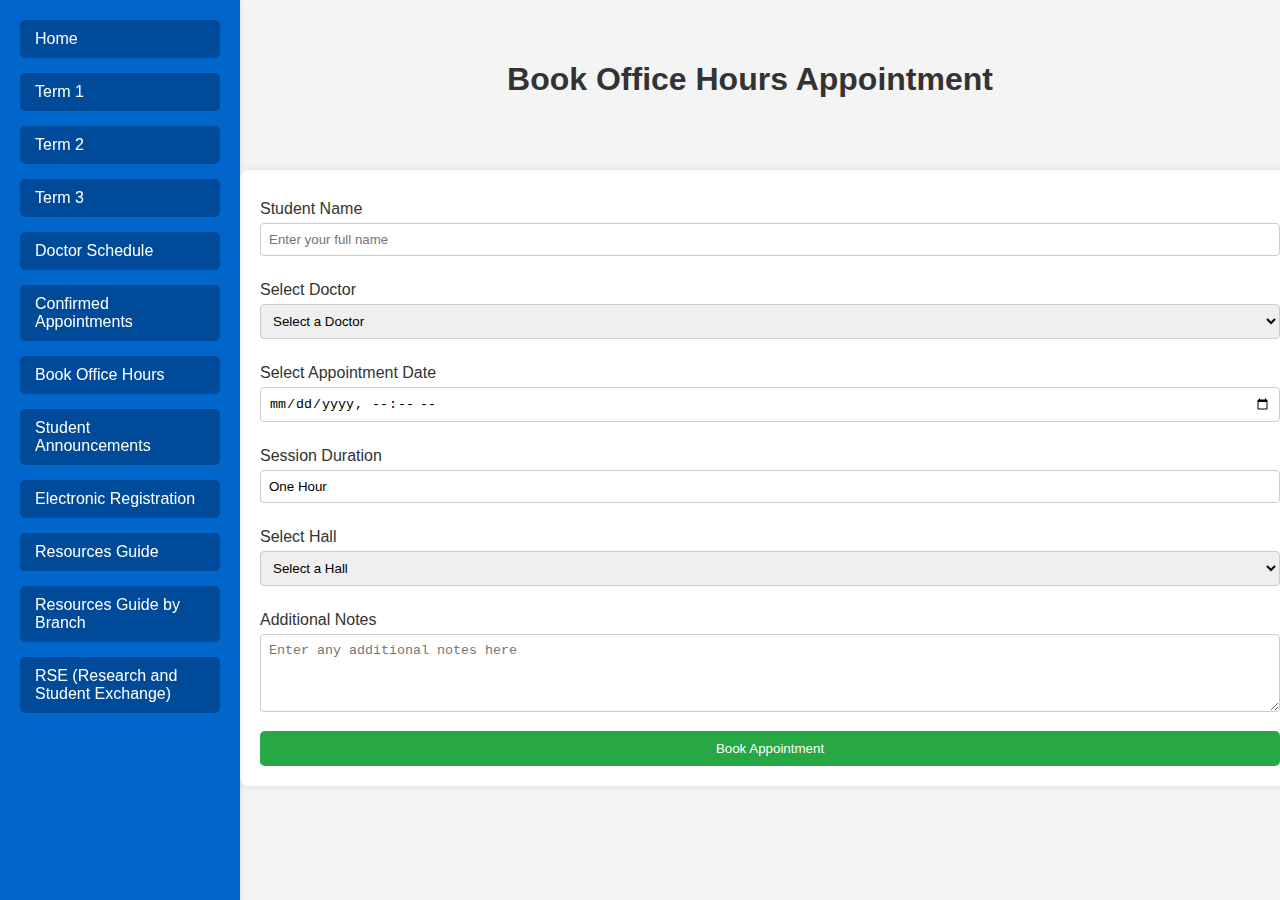
<file: index.html>
<!DOCTYPE html> 
<html lang="en">
<head>
    <meta charset="UTF-8">
    <meta name="viewport" content="width=device-width, initial-scale=1.0">
    <title>Book Office Hours Appointment</title>
    <link rel="stylesheet" href="style.css">
    <script src="nav.js"></script>

    <style>
        body {
            font-family: Arial, sans-serif;
            background-color: #f4f4f4;
            margin: 0;
            padding: 0;
            display: flex;
        }

        .content {
            margin: 20px auto;
            padding: 20px;
            width: 100%;
            
            max-width: 100%; /* تحديد الحد الأقصى لعرض المحتوى */
            box-sizing: border-box;
            margin-left: 220px;
            width: calc(100% - 220px);
        }

        h1 {
            text-align: center;
        }

        form {
            background-color: #fff;
            padding: 20px;
            border-radius: 8px;
            box-shadow: 0 0 10px rgba(0, 0, 0, 0.1);
            display: inline-block;
            width: 100%;
            margin-top: 50px;
        }

        label {
            display: block;
            margin: 10px 0 5px;
        }

        input, select, textarea {
            width: 100%;
            padding: 8px;
            margin-bottom: 15px;
            border: 1px solid #ccc;
            border-radius: 4px;
            box-sizing: border-box;
        }

        button {
            background-color: #28a745;
            color: white;
            border: none;
            padding: 10px 15px;
            border-radius: 5px;
            cursor: pointer;
            width: 100%;
        }

        button:hover {
            background-color: #218838;
        }
    </style>
</head>
<body>

    <div class="content">
        <h1>Book Office Hours Appointment</h1>

        <!-- Form action modified to send data to PHP file -->
        <form id="appointment-form" action="submit_appointment.php" method="POST">
            <label for="student-name">Student Name</label>
            <input type="text" id="student-name" name="student_name" placeholder="Enter your full name" required>

            <label for="doctor">Select Doctor</label>
            <select id="doctor" name="doctor" required>
                <option value="">Select a Doctor</option>
                <option value="Dr. Hasan Ruwaizq Rudeed Al-Hadhli">Dr. Hasan Ruwaizq Rudeed Al-Hadhli</option>
                <option value="Dr. Ahmed Hasan Yahya Al-Hindi">Dr. Ahmed Hasan Yahya Al-Hindi</option>
                <option value="Dr. Mohammed Kamal Hasan Halwani">Dr. Mohammed Kamal Hasan Halwani</option>
                <option value="Dr. Idrees Nasser Ali Al-Sulbi">Dr. Idrees Nasser Ali Al-Sulbi</option>
            </select>

            <label for="appointment-date">Select Appointment Date</label>
            <input type="datetime-local" id="appointment-date" name="appointment_date" required>

            <label for="session-duration">Session Duration</label>
            <input type="text" id="session-duration" name="session_duration" value="One Hour" readonly>

            <label for="hall">Select Hall</label>
            <select id="hall" name="hall" required>
                <option value="">Select a Hall</option>
                <option value="Hall 1">Hall 1</option>
                <option value="Hall 2">Hall 2</option>
                <option value="Hall 3">Hall 3</option>
                <option value="Hall 4">Hall 4</option>
            </select>

            <label for="notes">Additional Notes</label>
            <textarea id="notes" name="notes" rows="4" placeholder="Enter any additional notes here"></textarea>

            <button type="submit">Book Appointment</button>
        </form>
    </div>
</body>
</html>
</file>
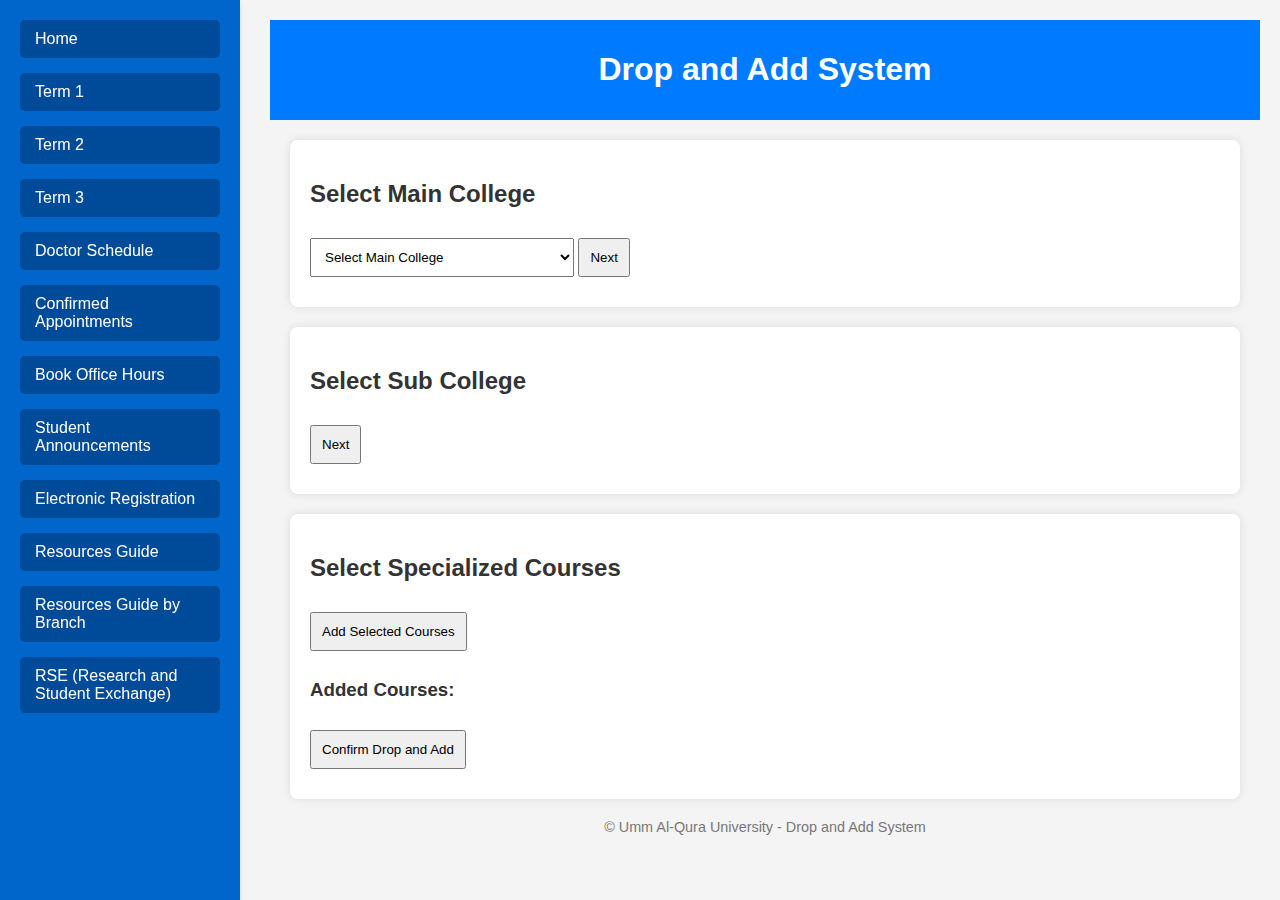
<file: Add-A.html>
<!DOCTYPE html>
<html lang="ar">
<head>
<link rel="stylesheet" href="style.css">
<script src="nav.js"></script>

    <meta charset="UTF-8">
    <meta name="viewport" content="width=device-width, initial-scale=1.0">
    <title>نظام الحذف والإضافة</title>
    <style>
        body {
            font-family: Arial, sans-serif;
            background-color: #f4f4f4;
            margin: 0;
            padding: 0;
            display: flex;
        }

        /* تعديل لضمان أن المحتوى لا يتداخل مع شريط التنقل */
        .content {
            margin-left: 250px; /* يجب أن يكون متناسقًا مع عرض شريط التنقل */
            padding: 20px;
            width: calc(100% - 250px); /* تأكد من تخصيص العرض المتبقي */
        }

        header {
            background-color: #007bff;
            color: white;
            padding: 10px;
            text-align: center;
        }

        section {
            padding: 20px;
            background-color: white;
            margin: 20px;
            border-radius: 8px;
            box-shadow: 0 0 10px rgba(0, 0, 0, 0.1);
        }

        h2 {
            margin-bottom: 20px;
        }

        select, button {
            padding: 10px;
            margin: 10px 0;
        }

        footer {
            text-align: center;
            margin: 20px;
            font-size: 0.9em;
            color: #777;
        }
    </style>
</head>
<body>
    <div class="content">
        <header>
            <h1>Drop and Add System</h1>
        </header>
    
        <section id="college-section">
            <h2>Select Main College</h2>
            <form id="college-form">
                <select name="college" id="college-select">
                    <option value="">Select Main College</option>
                    <option value="Medical Colleges">Medical Colleges</option>
                    <option value="Scientific and Engineering Colleges">Scientific and Engineering Colleges</option>
                    <option value="Sharia and Administrative Colleges">Sharia and Administrative Colleges</option>
                    <option value="Humanities and Educational Colleges">Humanities and Educational Colleges</option>
                    <option value="Provincial Colleges">Provincial Colleges</option>
                </select>
                <button type="button" onclick="showSubColleges()">Next</button>
            </form>
        </section>
    
        <section id="sub-colleges-section" class="hidden">
            <h2>Select Sub College</h2>
            <form id="sub-college-form" action="#" method="GET">
                <div id="sub-college-list"></div>
                <p id="day-message" class="day-message"></p>
                <button type="button" onclick="showCourses()">Next</button>
            </form>
        </section>
    
        <section id="courses-section" class="hidden">
            <h2>Select Specialized Courses</h2>
            <form id="courses-form">
                <div id="courses-list"></div>
                <button type="button" onclick="addSelectedCourses()">Add Selected Courses</button>
                <h3>Added Courses:</h3>
                <ul id="added-courses-list"></ul>
                <button type="submit">Confirm Drop and Add</button>
            </form>
        </section>
    
        <footer>
            <p>© Umm Al-Qura University - Drop and Add System</p>
        </footer>
    </div>
    
    <script>
        function showSubColleges() {
            const collegeSelect = document.getElementById('college-select');
            const selectedCollege = collegeSelect.value;
            const subCollegeList = document.getElementById("sub-college-list");
            const dayMessage = document.getElementById("day-message");
    
            const subColleges = {
                "Medical Colleges": ["Medicine", "Dentistry", "Pharmacy"],
                "Scientific and Engineering Colleges": ["Science", "Engineering", "Computing"],
                "Sharia and Administrative Colleges": ["Sharia", "Economics and Administration"],
                "Humanities and Educational Colleges": ["Arabic Language", "Education", "Designs and Arts"],
                "Provincial Colleges": ["Community College", "Education in Al-Lith"]
            };
    
            const collegeDays = {
                "Medical Colleges": "Sunday",
                "Scientific and Engineering Colleges": "Monday",
                "Sharia and Administrative Colleges": "Tuesday",
                "Humanities and Educational Colleges": "Wednesday",
                "Provincial Colleges": "Thursday"
            };
    
            subCollegeList.innerHTML = '';
            dayMessage.textContent = '';
    
            if (subColleges[selectedCollege]) {
                subColleges[selectedCollege].forEach(function(subCollege) {
                    const radioInput = document.createElement("input");
                    radioInput.type = "radio";
                    radioInput.name = "sub-college";
                    radioInput.value = subCollege;
                    radioInput.required = true;
    
                    const label = document.createElement("label");
                    label.textContent = subCollege;
    
                    subCollegeList.appendChild(radioInput);
                    subCollegeList.appendChild(label);
                    subCollegeList.appendChild(document.createElement("br"));
                });
    
                dayMessage.textContent = "Drop and add day for this college: " + collegeDays[selectedCollege];
                document.getElementById("sub-colleges-section").classList.remove("hidden");
                document.getElementById("college-section").classList.add("hidden");
            }
        }
    
        function showCourses() {
            const selectedSubCollege = document.querySelector('input[name="sub-college"]:checked').value;
            const coursesList = document.getElementById("courses-list");
    
            const courses = {
                "Medicine": ["Anatomy", "Pharmacology", "Pathology", "Clinical Practice"],
                "Dentistry": ["Dentistry", "Oral Surgery", "Orthodontics", "Oral Pathology"],
                "Pharmacy": ["Pharmaceutical Sciences", "Pharmacology", "Biochemistry", "Pharmacy Practices"],
                "Science": ["Physics", "Chemistry", "Mathematics", "Biological Sciences"],
                "Engineering": ["Computer Engineering", "Civil Engineering", "Mechanical Engineering", "Electrical Engineering"],
                "Computing": ["Computer Programming", "Computer Networks", "Operating Systems", "Web Development"],
                "Sharia": ["Fiqh", "Usul", "Tafsir", "Hadith"],
                "Economics and Administration": ["Business Administration", "Macroeconomics", "Finance", "Human Resource Management"],
                "Arabic Language": ["Arabic Literature", "Language and Grammar", "Rhetoric", "Arabic Theater"],
                "Education": ["Child Education", "Psychological Guidance", "Educational Technologies", "Special Education"],
                "Designs and Arts": ["Graphic Design", "Drawing", "Interior Design", "Performing Arts"],
                "Community College": ["Introduction to Accounting", "Computer Basics", "Communication", "Marketing"],
                "Education in Al-Lith": ["Teaching Methods", "Physical Education", "School Administration", "Mathematics Education"]
            };
    
            coursesList.innerHTML = '';
    
            if (courses[selectedSubCollege]) {
                courses[selectedSubCollege].forEach(function(course) {
                    const checkboxInput = document.createElement("input");
                    checkboxInput.type = "checkbox";
                    checkboxInput.name = "course";
                    checkboxInput.value = course;
    
                    const label = document.createElement("label");
                    label.textContent = course;
    
                    coursesList.appendChild(checkboxInput);
                    coursesList.appendChild(label);
                    coursesList.appendChild(document.createElement("br"));
                });
    
                document.getElementById("courses-section").classList.remove("hidden");
                document.getElementById("sub-colleges-section").classList.add("hidden");
            }
        }
    
        function addSelectedCourses() {
            const selectedCourses = Array.from(document.querySelectorAll('input[name="course"]:checked')).map(checkbox => checkbox.value);
            const addedCoursesList = document.getElementById("added-courses-list");
    
            selectedCourses.forEach(course => {
                const listItem = document.createElement("li");
                listItem.textContent = course;
    
                const removeButton = document.createElement("button");
                removeButton.textContent = "Remove";
                removeButton.onclick = function() {
                    addedCoursesList.removeChild(listItem);
                };
    
                listItem.appendChild(removeButton);
                addedCoursesList.appendChild(listItem);
            });
        }
    
        document.getElementById("courses-form").addEventListener("submit", function(event) {
            event.preventDefault();
            const addedCourses = Array.from(document.querySelectorAll('#added-courses-list li')).map(li => li.textContent.replace('Remove', '').trim());
            alert("Selected courses: " + addedCourses.join(", "));
        });
    </script>
</body>
</html>
</file>
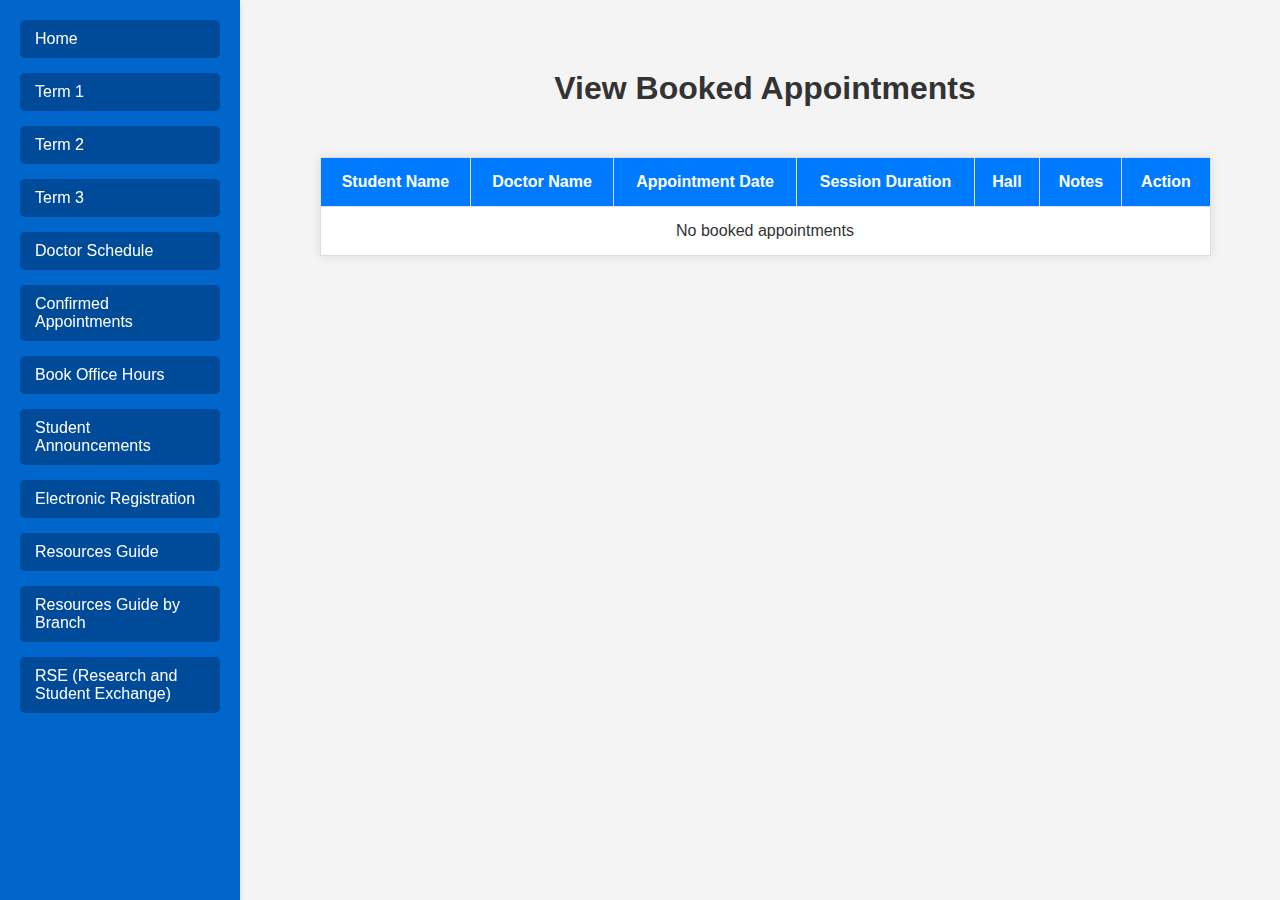
<file: appointments.html>
<!DOCTYPE html>
<html lang="en">
<head>
    <meta charset="UTF-8">
    <meta name="viewport" content="width=device-width, initial-scale=1.0">
    <title>View Booked Appointments</title>
    <link rel="stylesheet" href="style.css"> 
    <script src="nav.js"></script>

    <style>
        body {
            font-family: Arial, sans-serif;
            background-color: #f4f4f4;
            margin: 0;
            padding: 0;
            display: flex;
        }

        /* Adjust to ensure content doesn't overlap with the navigation bar */
        .content {
            margin-left: 250px; /* Must align with the width of the navigation bar */
            padding: 20px;
            width: calc(100% - 250px); /* Ensure remaining width is allocated */
        }

        h1 {
            margin-top: 50px;
            text-align: center;
        }

        table {
            margin: 50px auto;
            width: 90%;
            border-collapse: collapse;
            background-color: #fff;
            box-shadow: 0 0 10px rgba(0, 0, 0, 0.1);
        }

        table th, table td {
            padding: 15px;
            border: 1px solid #ddd;
            text-align: center;
        }

        table th {
            background-color: #007bff;
            color: white;
        }

        button.delete-btn {
            background-color: #dc3545;
            color: white;
            border: none;
            padding: 8px 12px;
            border-radius: 4px;
            cursor: pointer;
        }

        button.delete-btn:hover {
            background-color: #c82333;
        }
    </style>
</head>
<body>

    <!-- Your navigation bar loaded from style.css -->
    <div class="content">
        <h1>View Booked Appointments</h1>

        <table id="appointments-table">
            <thead>
                <tr>
                    <th>Student Name</th>
                    <th>Doctor Name</th>
                    <th>Appointment Date</th>
                    <th>Session Duration</th>
                    <th>Hall</th>
                    <th>Notes</th>
                    <th>Action</th>
                </tr>
            </thead>
            <tbody>
                <!-- Appointments will be dynamically added here using JavaScript -->
            </tbody>
        </table>
    </div>

    <script>
        // Fetch appointments from localStorage
        let appointments = localStorage.getItem('appointments');
        appointments = appointments ? JSON.parse(appointments) : [];

        const tableBody = document.querySelector('#appointments-table tbody');

        function renderAppointments() {
            tableBody.innerHTML = ''; // Reset the table

            if (appointments.length === 0) {
                tableBody.innerHTML = '<tr><td colspan="7">No booked appointments</td></tr>';
            } else {
                appointments.forEach((appointment, index) => {
                    const row = document.createElement('tr');
                    
                    row.innerHTML = `
                        <td>${appointment.studentName}</td>
                        <td>${appointment.doctor ? appointment.doctor : 'undefined'}</td>
                        <td>${new Date(appointment.appointmentDate).toLocaleString()}</td>
                        <td>${appointment.sessionDuration ? appointment.sessionDuration : 'undefined'}</td>
                        <td>${appointment.hall}</td>
                        <td>${appointment.notes ? appointment.notes : 'No notes'}</td>
                        <td><button class="delete-btn" data-index="${index}">Delete</button></td>
                    `;
                    
                    tableBody.appendChild(row);
                });

                // Add delete button click event
                document.querySelectorAll('.delete-btn').forEach(button => {
                    button.addEventListener('click', function() {
                        const appointmentIndex = this.getAttribute('data-index');
                        deleteAppointment(appointmentIndex);
                    });
                });
            }
        }

        // Delete appointment
        function deleteAppointment(index) {
            if (confirm('Are you sure you want to delete this appointment?')) {
                appointments.splice(index, 1); // Remove the appointment from the array
                localStorage.setItem('appointments', JSON.stringify(appointments)); // Update localStorage
                renderAppointments(); // Re-render the appointments
            }
        }

        // Display appointments when the page loads
        renderAppointments();
    </script>
    
</body>
</html>
</file>
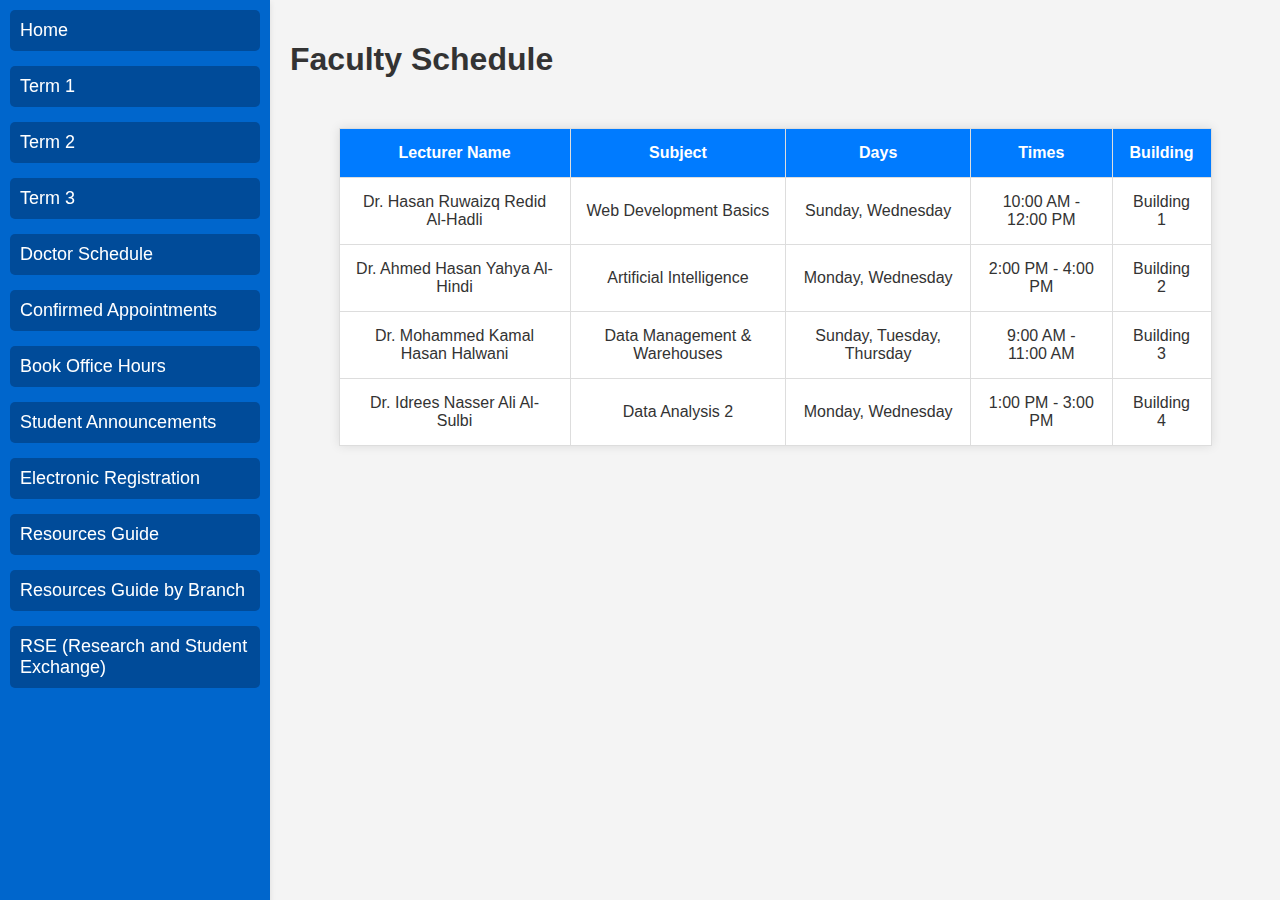
<file: doctor-schedule.html>
<!DOCTYPE html>
<html lang="en">
<head>
<link rel="stylesheet" href="style.css">
<script src="nav.js"></script>
    <meta charset="UTF-8">
    <meta name="viewport" content="width=device-width, initial-scale=1.0">
    <title>Faculty Schedule</title>
    <style>
        body {
            font-family: Arial, sans-serif;
            background-color: #f4f4f4;
            margin: 0;
            padding: 0;
        }

        /* Left navigation bar */
        nav {
            padding: 10px;
            width: 250px;
            height: 100vh;
            position: fixed;
            top: 0;
            left: 0;
        }

        /* Styling the navigation bar elements */
        nav ul {
            list-style-type: none;
            margin: 0;
            padding: 0;
        }

        nav ul li {
            margin-bottom: 15px;
        }

        nav ul li a {
            color: white;
            text-decoration: none;
            font-size: 18px;
            display: block;
            padding: 10px;
            border-radius: 5px;
        }

        nav ul li a:hover {
            background-color: #0056b3;
        }

        /* Adding space for the content to appear correctly next to the navigation bar */
        .content {
            margin-left: 270px; /* Space for the navigation bar */
            padding: 20px;
        }

        table {
            margin: 50px auto;
            width: 90%;
            border-collapse: collapse;
            background-color: #fff;
            box-shadow: 0 0 10px rgba(0, 0, 0, 0.1);
        }

        table th, table td {
            padding: 15px;
            border: 1px solid #ddd;
            text-align: center;
        }

        table th {
            background-color: #007bff;
            color: white;
        }
    </style>
</head>
<body>


    <div class="content">
        <h1>Faculty Schedule</h1>

        <table>
            <thead>
                <tr>
                    <th>Lecturer Name</th>
                    <th>Subject</th>
                    <th>Days</th>
                    <th>Times</th>
                    <th>Building</th>
                </tr>
            </thead>
            <tbody>
                <tr>
                    <td>Dr. Hasan Ruwaizq Redid Al-Hadli</td>
                    <td>Web Development Basics</td>
                    <td>Sunday, Wednesday</td>
                    <td>10:00 AM - 12:00 PM</td>
                    <td>Building 1</td>
                </tr>
                <tr>
                    <td>Dr. Ahmed Hasan Yahya Al-Hindi</td>
                    <td>Artificial Intelligence</td>
                    <td>Monday, Wednesday</td>
                    <td>2:00 PM - 4:00 PM</td>
                    <td>Building 2</td>
                </tr>
                <tr>
                    <td>Dr. Mohammed Kamal Hasan Halwani</td>
                    <td>Data Management & Warehouses</td>
                    <td>Sunday, Tuesday, Thursday</td>
                    <td>9:00 AM - 11:00 AM</td>
                    <td>Building 3</td>
                </tr>
                <tr>
                    <td>Dr. Idrees Nasser Ali Al-Sulbi</td>
                    <td>Data Analysis 2</td>
                    <td>Monday, Wednesday</td>
                    <td>1:00 PM - 3:00 PM</td>
                    <td>Building 4</td>
                </tr>
            </tbody>
        </table>
    </div>

</body>
</html>
</file>
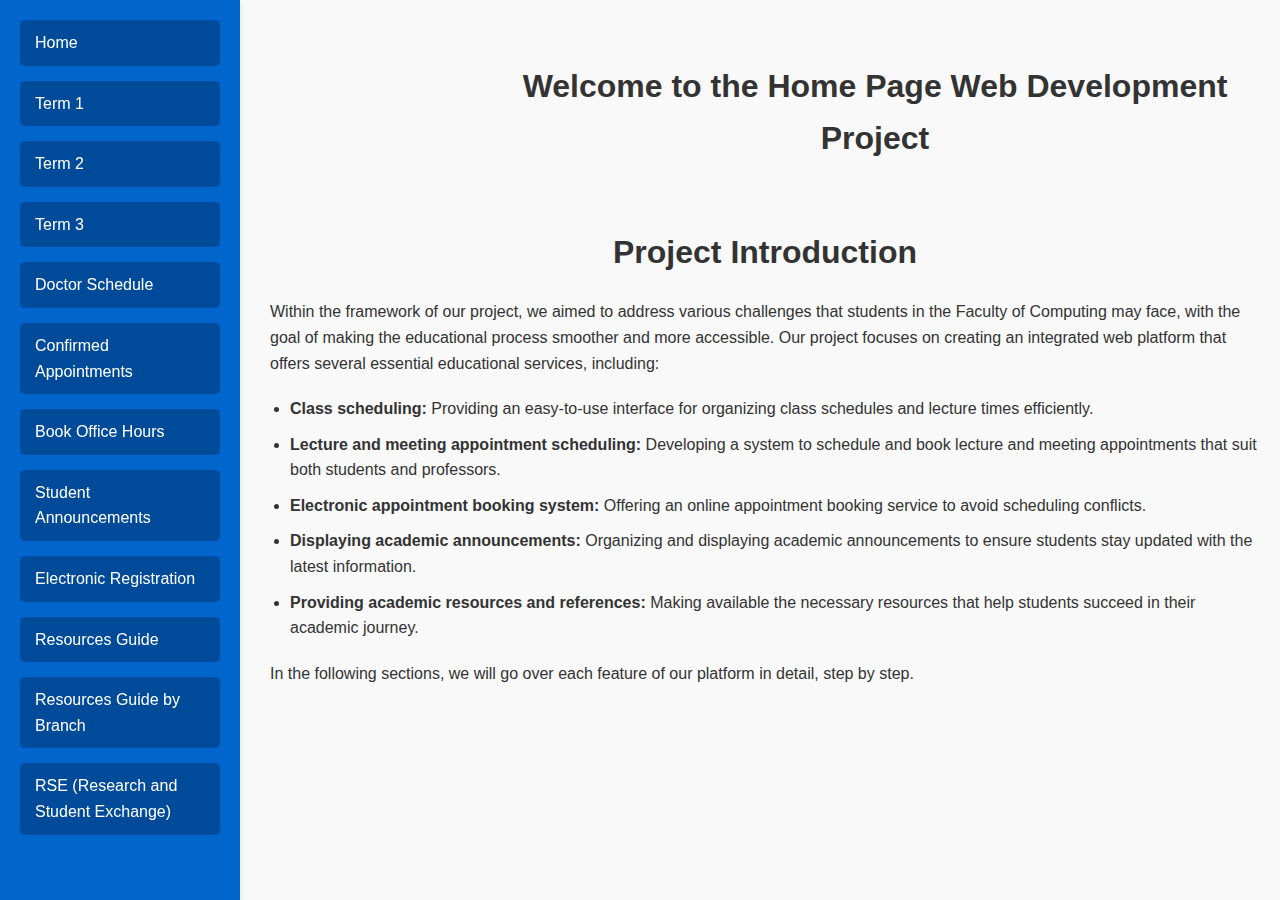
<file: Home.html>
<!DOCTYPE html>
<html lang="en">
<head>
    <meta charset="UTF-8">
    <meta name="viewport" content="width=device-width, initial-scale=1.0">
    <title>Home Page</title>

    <link rel="stylesheet" href="style.css">
    <script src="nav.js"></script>

    <style>
        body {
            font-family: Arial, sans-serif;
            line-height: 1.6;
            margin: 0;
            padding: 0;
            display: flex;
        }
        .content {
            margin-left: 250px;
            padding: 20px;
            width: calc(100% - 250px);
        }
        main {
            text-align: center; /* جعل النص في الوسط */
        }
        h1 {
            text-align: center;
        }
        ul {
            margin: 20px 0;
            padding-left: 20px;
        }
        li {
            margin-bottom: 10px;
        }
    </style>
</head>
<body>

<div class="content">
    <main>
        <h1>Welcome to the Home Page Web Development Project</h1>
    </main>

    <h1>Project Introduction</h1>
    <p>Within the framework of our project, we aimed to address various challenges that students in the Faculty of Computing may face, with the goal of making the educational process smoother and more accessible. Our project focuses on creating an integrated web platform that offers several essential educational services, including:</p>
    
    <ul>
        <li><strong>Class scheduling:</strong> Providing an easy-to-use interface for organizing class schedules and lecture times efficiently.</li>
        <li><strong>Lecture and meeting appointment scheduling:</strong> Developing a system to schedule and book lecture and meeting appointments that suit both students and professors.</li>
        <li><strong>Electronic appointment booking system:</strong> Offering an online appointment booking service to avoid scheduling conflicts.</li>
        <li><strong>Displaying academic announcements:</strong> Organizing and displaying academic announcements to ensure students stay updated with the latest information.</li>
        <li><strong>Providing academic resources and references:</strong> Making available the necessary resources that help students succeed in their academic journey.</li>
    </ul>

    <p>In the following sections, we will go over each feature of our platform in detail, step by step.</p>
</div>

</body>
</html>
</file>
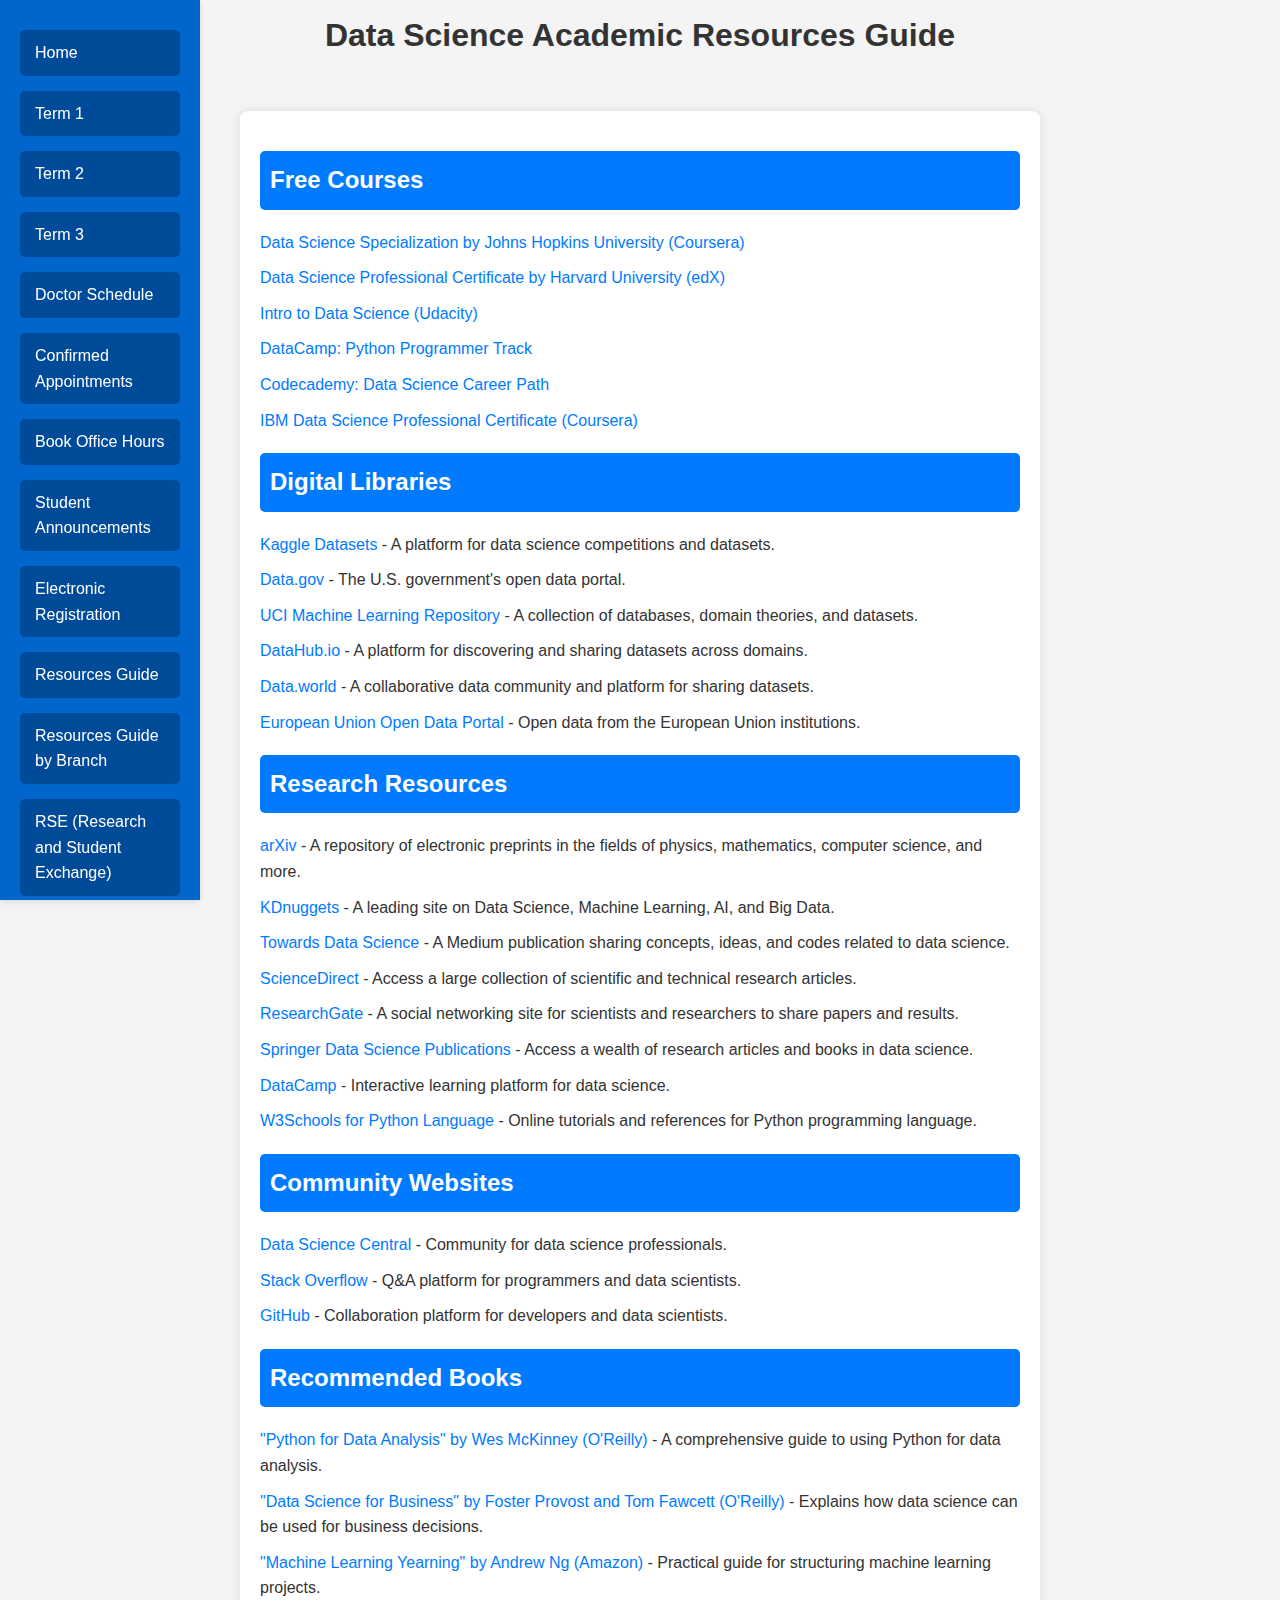
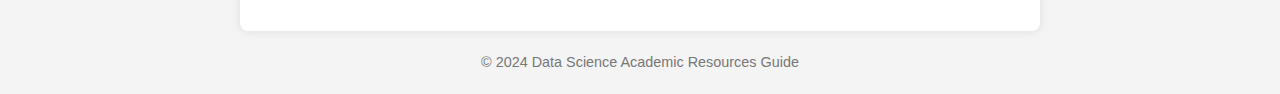
<file: Page 1 - project web devolopment.html>
<!DOCTYPE html>
<html lang="en">

<head>
<link rel="stylesheet" href="style.css">
<script src="nav.js"></script>

    <meta charset="UTF-8">
    <meta name="viewport" content="width=device-width, initial-scale=1.0">
    <title>Data Science Academic Resources Guide</title>
    <style>
        /* Resetting default margin and padding */
        * {
            margin: 0;
            padding: 0;
            box-sizing: border-box;
        }

        body {
            font-family: Arial, sans-serif;
            background-color: #f4f4f4;
            color: #333;
            margin: 0;
            padding: 0;
            line-height: 1.6;
        }

        header {
            background: hsla(211, 100%, 50%, 0);
            color: white;
            padding: 10px 0;
            text-align: center;
        }

        main {
            max-width: 800px;
            margin: 20px auto;
            padding: 20px;
            background: white;
            border-radius: 8px;
            box-shadow: 0 0 10px rgba(0, 0, 0, 0.1);
        }

        h1,
        h2 {
            margin-bottom: 20px;
            color: #333;
        }

        ul {
            list-style: none;
            padding: 0;
        }

        li {
            margin: 10px 0;
        }

        a {
            color: #007BFF;
            text-decoration: none;
        }

        a:hover {
            text-decoration: underline;
        }

        footer {
            text-align: center;
            margin: 20px 0;
            font-size: 0.9em;
            color: #777;
        }

        /* Specific section styles */

        h2 {
            background-color: #007BFF;
            color: white;
            padding: 10px;
            border-radius: 5px;
            margin-top: 20px;
        }

        ul.books-list {
            background-color: #f9f9f9;
            padding: 15px;
            border-radius: 5px;
        }

        ul.books-list li {
            margin: 10px 0;
            padding: 5px;
            background-color: #fff;
            border-radius: 3px;
        }

        ul.books-list a {
            color: #007BFF;
        }

        ul.books-list a:hover {
            text-decoration: underline;
        }
    </style>
</head>

<body>

<header>
    <h1>Data Science Academic Resources Guide</h1>
</header>

<main>
    <h2>Free Courses</h2>
    <ul>
        <li><a href="https://www.coursera.org/specializations/jhu-data-science">Data Science Specialization by Johns Hopkins University (Coursera)</a></li>
        <li><a href="https://www.edx.org/professional-certificate/harvardx-data-science">Data Science Professional Certificate by Harvard University (edX)</a></li>
        <li><a href="https://www.udacity.com/course/intro-to-data-science--ud359">Intro to Data Science (Udacity)</a></li>
        <li><a href="https://www.datacamp.com/courses/tech:python">DataCamp: Python Programmer Track</a></li>
        <li><a href="https://www.codecademy.com/learn/paths/data-science">Codecademy: Data Science Career Path</a></li>
        <li><a href="https://www.ibm.com/skills/data-science">IBM Data Science Professional Certificate (Coursera)</a></li>
    </ul>

    <h2>Digital Libraries</h2>
    <ul>
        <li><a href="https://www.kaggle.com/datasets">Kaggle Datasets</a> - A platform for data science competitions and datasets.</li>
        <li><a href="https://www.data.gov/">Data.gov</a> - The U.S. government's open data portal.</li>
        <li><a href="https://archive.ics.uci.edu/ml/index.php">UCI Machine Learning Repository</a> - A collection of databases, domain theories, and datasets.</li>
        <li><a href="https://datahub.io/">DataHub.io</a> - A platform for discovering and sharing datasets across domains.</li>
        <li><a href="https://data.world/">Data.world</a> - A collaborative data community and platform for sharing datasets.</li>
        <li><a href="https://data.europa.eu/en">European Union Open Data Portal</a> - Open data from the European Union institutions.</li>
    </ul>

    <h2>Research Resources</h2>
    <ul>
        <li><a href="https://arxiv.org/">arXiv</a> - A repository of electronic preprints in the fields of physics, mathematics, computer science, and more.</li>
        <li><a href="https://www.kdnuggets.com/">KDnuggets</a> - A leading site on Data Science, Machine Learning, AI, and Big Data.</li>
        <li><a href="https://towardsdatascience.com/">Towards Data Science</a> - A Medium publication sharing concepts, ideas, and codes related to data science.</li>
        <li><a href="https://www.sciencedirect.com/">ScienceDirect</a> - Access a large collection of scientific and technical research articles.</li>
        <li><a href="https://www.researchgate.net/">ResearchGate</a> - A social networking site for scientists and researchers to share papers and results.</li>
        <li><a href="https://www.springer.com/gp/computer-science/data-science">Springer Data Science Publications</a> - Access a wealth of research articles and books in data science.</li>
        <li><a href="https://www.datacamp.com/">DataCamp</a> - Interactive learning platform for data science.</li>
        <li><a href="https://www.w3schools.com/python/">W3Schools for Python Language</a> - Online tutorials and references for Python programming language.</li>
    </ul>

    <h2>Community Websites</h2>
<ul>
    <li><a href="https://www.datasciencecentral.com/">Data Science Central</a> - Community for data science professionals.</li>
    <li><a href="https://stackoverflow.com/">Stack Overflow</a> - Q&A platform for programmers and data scientists.</li>
    <li><a href="https://github.com/">GitHub</a> - Collaboration platform for developers and data scientists.</li>
</ul>


    <h2>Recommended Books</h2>
    <ul>
        <li><a href="https://www.oreilly.com/library/view/python-for-data/9781491957653/">"Python for Data Analysis" by Wes McKinney (O'Reilly)</a> - A comprehensive guide to using Python for data analysis.</li>
        <li><a href="https://www.oreilly.com/library/view/data-science-for/9781449374273/">"Data Science for Business" by Foster Provost and Tom Fawcett (O'Reilly)</a> - Explains how data science can be used for business decisions.</li>
        <li><a href="https://www.amazon.com/Machine-Learning-Yearning-techniques-structuring/dp/B0899YXX29/">"Machine Learning Yearning" by Andrew Ng (Amazon)</a> - Practical guide for structuring machine learning projects.</li>
    </ul>
</main>

<footer>
    <p>&copy; 2024 Data Science Academic Resources Guide</p>
</footer>

</body>

</html>
</file>
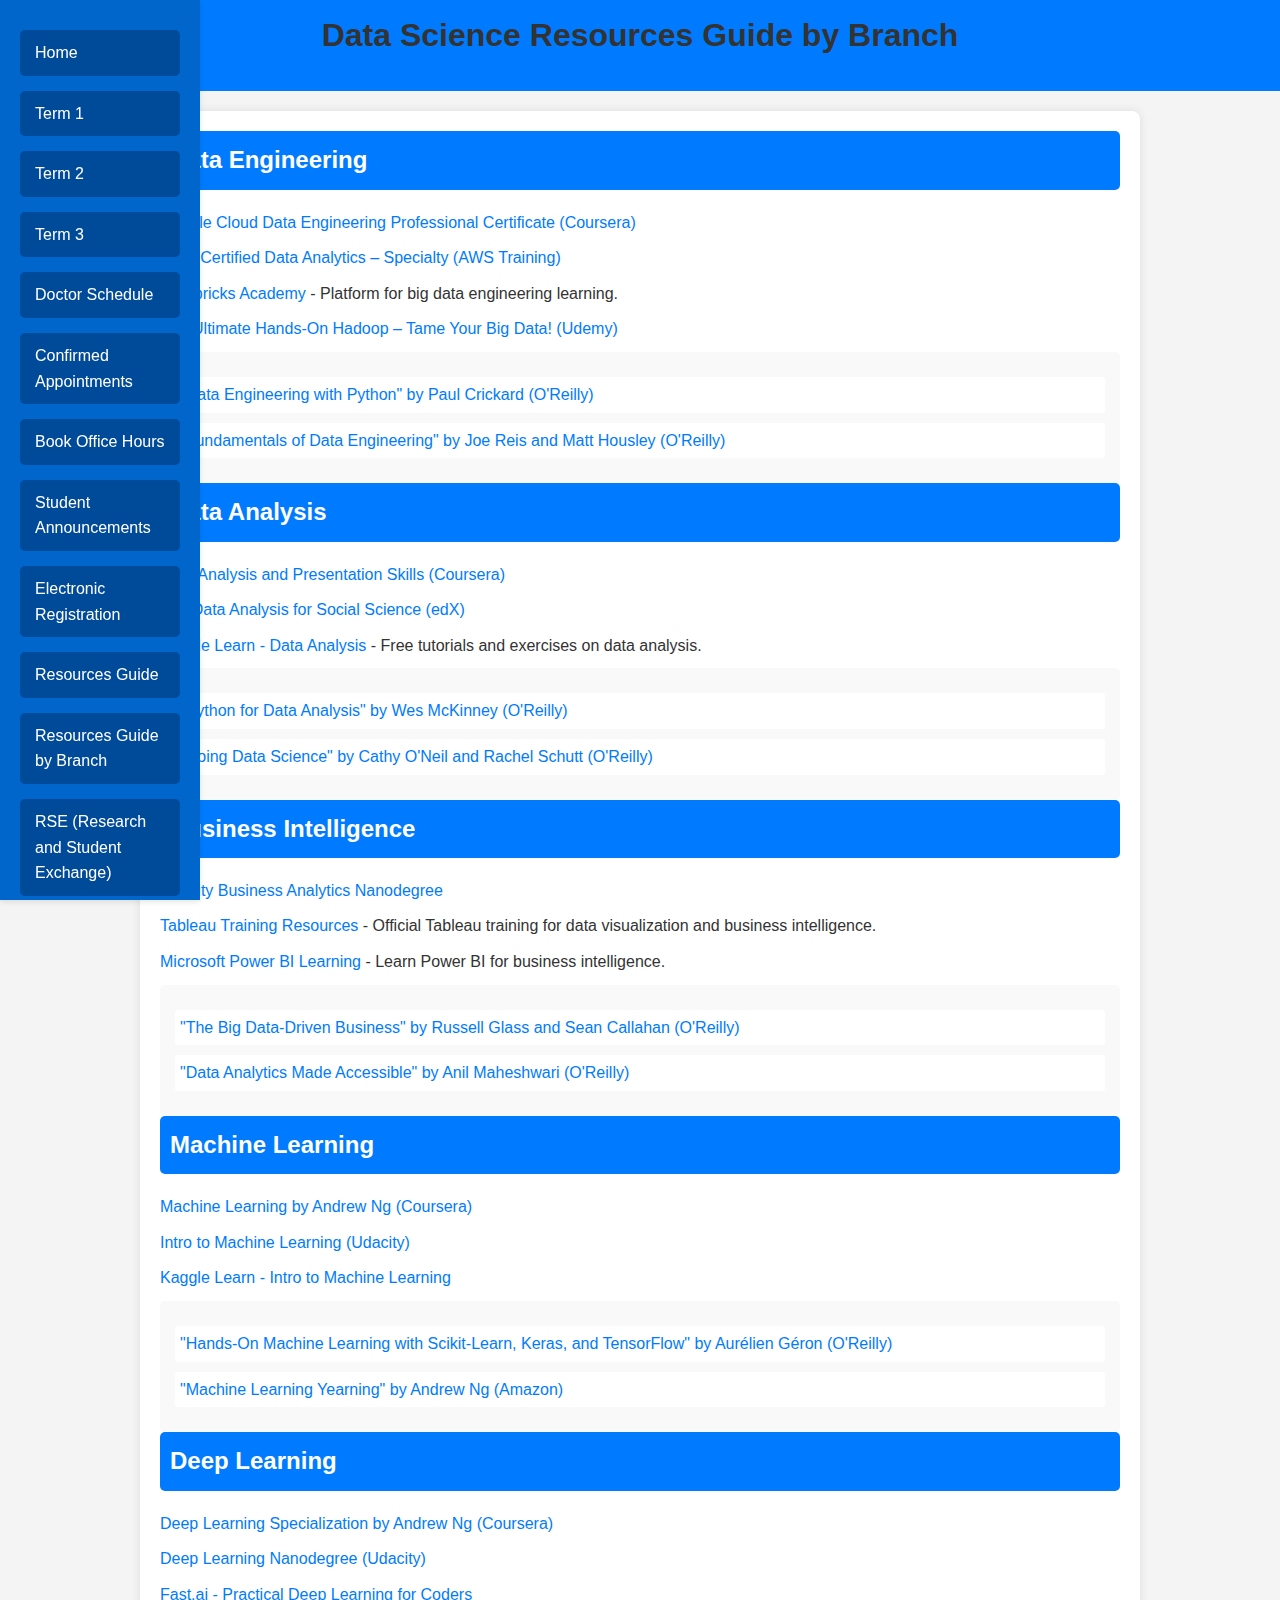
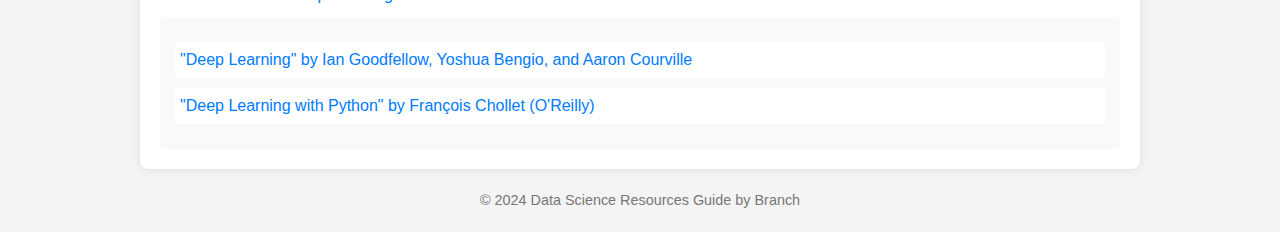
<file: Page 2 - Project Web Devolopment.html>
<!DOCTYPE html>
<html lang="en">

<head>
<link rel="stylesheet" href="style.css">
<script src="nav.js"></script>

    <meta charset="UTF-8">
    <meta name="viewport" content="width=device-width, initial-scale=1.0">
    <title>Data Science Resources by Branch</title>
    <style>
        * {
            margin: 0;
            padding: 0;
            box-sizing: border-box;
        }

        body {
            font-family: Arial, sans-serif;
            background-color: #f4f4f4;
            color: #333;
            margin: 0;
            padding: 0;
            line-height: 1.6;
        }

        header {
            background-color: #007BFF;
            color: white;
            padding: 10px;
            text-align: center;
        }

        main {
            max-width: 1000px;
            margin: 20px auto;
            padding: 20px;
            background-color: white;
            border-radius: 8px;
            box-shadow: 0 0 10px rgba(0, 0, 0, 0.1);
        }

        h1,
        h2 {
            margin-bottom: 20px;
            color: #333;
        }

        h2 {
            background-color: #007BFF;
            color: white;
            padding: 10px;
            border-radius: 5px;
        }

        ul {
            list-style: none;
            padding: 0;
        }

        li {
            margin: 10px 0;
        }

        a {
            color: #007BFF;
            text-decoration: none;
        }

        a:hover {
            text-decoration: underline;
        }

        footer {
            text-align: center;
            margin: 20px 0;
            font-size: 0.9em;
            color: #777;
        }

        ul.books-list {
            background-color: #f9f9f9;
            padding: 15px;
            border-radius: 5px;
        }

        ul.books-list li {
            margin: 10px 0;
            padding: 5px;
            background-color: #fff;
            border-radius: 3px;
        }
    </style>
</head>

<body>

<header>
    <h1>Data Science Resources Guide by Branch</h1>
</header>

<main>
    <h2>Data Engineering</h2>
    <ul>
        <li><a href="https://www.coursera.org/professional-certificates/google-cloud-data-engineering">Google Cloud Data Engineering Professional Certificate (Coursera)</a></li>
        <li><a href="https://aws.amazon.com/certification/certified-data-analytics-specialty/">AWS Certified Data Analytics – Specialty (AWS Training)</a></li>
        <li><a href="https://academy.databricks.com/">Databricks Academy</a> - Platform for big data engineering learning.</li>
        <li><a href="https://www.udemy.com/course/the-ultimate-hands-on-hadoop-tame-your-big-data/">The Ultimate Hands-On Hadoop – Tame Your Big Data! (Udemy)</a></li>
    </ul>
    <ul class="books-list">
        <li><a href="https://www.oreilly.com/library/view/data-engineering-with/9781492062417/">"Data Engineering with Python" by Paul Crickard (O'Reilly)</a></li>
        <li><a href="https://www.oreilly.com/library/view/fundamentals-of-data/9781491957554/">"Fundamentals of Data Engineering" by Joe Reis and Matt Housley (O'Reilly)</a></li>
    </ul>

    <h2>Data Analysis</h2>
    <ul>
        <li><a href="https://www.coursera.org/specializations/data-analysis">Data Analysis and Presentation Skills (Coursera)</a></li>
        <li><a href="https://www.edx.org/professional-certificate/mitx-data-analysis-for-social-science">MIT Data Analysis for Social Science (edX)</a></li>
        <li><a href="https://www.kaggle.com/learn/data-analysis">Kaggle Learn - Data Analysis</a> - Free tutorials and exercises on data analysis.</li>
    </ul>
    <ul class="books-list">
        <li><a href="https://www.oreilly.com/library/view/python-for-data/9781491957653/">"Python for Data Analysis" by Wes McKinney (O'Reilly)</a></li>
        <li><a href="https://www.oreilly.com/library/view/doing-data-science/9781449363871/">"Doing Data Science" by Cathy O'Neil and Rachel Schutt (O'Reilly)</a></li>
    </ul>

    <h2>Business Intelligence</h2>
    <ul>
        <li><a href="https://www.udacity.com/course/business-analytics-nanodegree--nd098">Udacity Business Analytics Nanodegree</a></li>
        <li><a href="https://www.tableau.com/learn/training">Tableau Training Resources</a> - Official Tableau training for data visualization and business intelligence.</li>
        <li><a href="https://www.powerbi.com/learning">Microsoft Power BI Learning</a> - Learn Power BI for business intelligence.</li>
    </ul>
    <ul class="books-list">
        <li><a href="https://www.oreilly.com/library/view/the-big-data/9781118724644/">"The Big Data-Driven Business" by Russell Glass and Sean Callahan (O'Reilly)</a></li>
        <li><a href="https://www.oreilly.com/library/view/data-analytics-made/9781119327646/">"Data Analytics Made Accessible" by Anil Maheshwari (O'Reilly)</a></li>
    </ul>

    <h2>Machine Learning</h2>
    <ul>
        <li><a href="https://www.coursera.org/learn/machine-learning">Machine Learning by Andrew Ng (Coursera)</a></li>
        <li><a href="https://www.udacity.com/course/intro-to-machine-learning--ud120">Intro to Machine Learning (Udacity)</a></li>
        <li><a href="https://www.kaggle.com/learn/intro-to-machine-learning">Kaggle Learn - Intro to Machine Learning</a></li>
    </ul>
    <ul class="books-list">
        <li><a href="https://www.oreilly.com/library/view/hands-on-machine-learning/9781492032632/">"Hands-On Machine Learning with Scikit-Learn, Keras, and TensorFlow" by Aurélien Géron (O'Reilly)</a></li>
        <li><a href="https://www.oreilly.com/library/view/machine-learning-yearning/9781794271244/">"Machine Learning Yearning" by Andrew Ng (Amazon)</a></li>
    </ul>

    <h2>Deep Learning</h2>
    <ul>
        <li><a href="https://www.coursera.org/specializations/deep-learning">Deep Learning Specialization by Andrew Ng (Coursera)</a></li>
        <li><a href="https://www.udacity.com/course/deep-learning-nanodegree--nd101">Deep Learning Nanodegree (Udacity)</a></li>
        <li><a href="https://www.fast.ai/">Fast.ai - Practical Deep Learning for Coders</a></li>
    </ul>
    <ul class="books-list">
        <li><a href="https://www.deeplearningbook.org/">"Deep Learning" by Ian Goodfellow, Yoshua Bengio, and Aaron Courville</a></li>
        <li><a href="https://www.oreilly.com/library/view/deep-learning-with/9781617294433/">"Deep Learning with Python" by François Chollet (O'Reilly)</a></li>
    </ul>
</main>

<footer>
    <p>&copy; 2024 Data Science Resources Guide by Branch</p>
</footer>

</body>

</html>
</file>
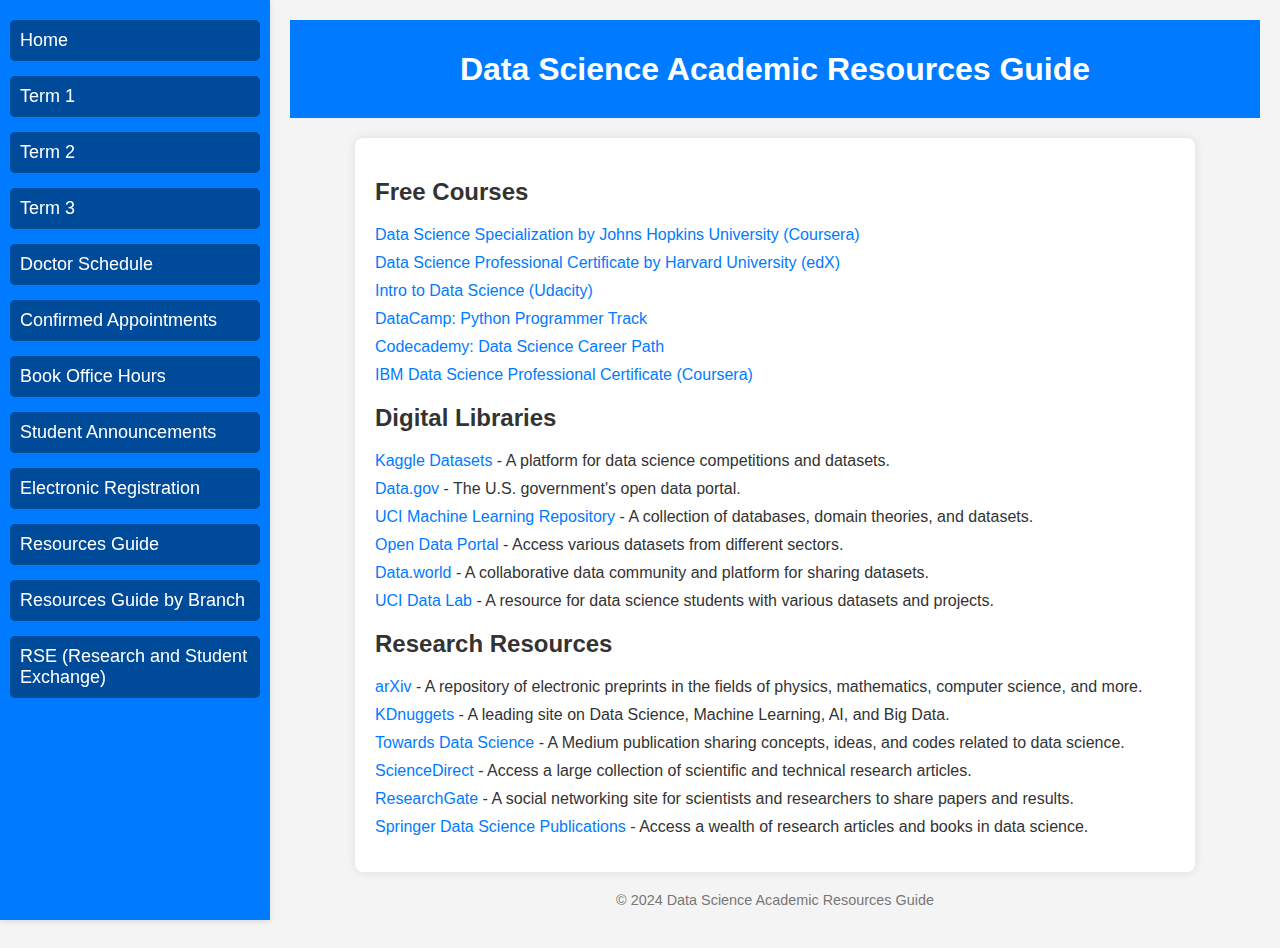
<file: Rse.html>
<!DOCTYPE html>
<html lang="en">
<head>
    <link rel="stylesheet" href="style.css">
    <script src="nav.js"></script>

    <meta charset="UTF-8">
    <meta name="viewport" content="width=device-width, initial-scale=1.0">
    <title>Data Science Academic Resources Guide</title>
    <style>
        body {
            font-family: Arial, sans-serif;
            margin: 0;
            padding: 0;
            background-color: #f4f4f4;
        }

        /* شريط التنقل على الجانب الأيسر */
        nav {
            background-color: #007BFF;
            padding: 10px;
            width: 250px;
            height: 100vh;
            position: fixed;
            top: 0;
            left: 0;
            color: white;
        }

        nav ul {
            list-style-type: none;
            margin: 0;
            padding: 0;
        }

        nav ul li {
            margin-bottom: 15px;
        }

        nav ul li a {
            color: white;
            text-decoration: none;
            font-size: 18px;
            display: block;
            padding: 10px;
            border-radius: 5px;
        }

        nav ul li a:hover {
            background-color: #0056b3;
        }

        /* إضافة مسافة للمحتوى حتى لا يتداخل مع شريط التنقل */
        .content {
            margin-left: 270px; /* المسافة المطلوبة لشريط التنقل */
            padding: 20px;
        }

        header {
            background: #007BFF;
            color: white;
            padding: 10px 0;
            text-align: center;
        }

        main {
            max-width: 800px;
            margin: 20px auto;
            padding: 20px;
            background: white;
            border-radius: 8px;
            box-shadow: 0 0 10px rgba(0, 0, 0, 0.1);
        }

        h1, h2 {
            margin-bottom: 20px;
        }

        ul {
            list-style: none;
            padding: 0;
        }

        li {
            margin: 10px 0;
        }

        a {
            text-decoration: none;
            color: #007BFF;
        }

        a:hover {
            text-decoration: underline;
        }

        footer {
            text-align: center;
            margin: 20px 0;
            font-size: 0.9em;
            color: #777;
        }
    </style>
</head>
<body>



<div class="content">
    <header>
        <h1>Data Science Academic Resources Guide</h1>
    </header>

    <main>
        <h2>Free Courses</h2>
        <ul>
            <li><a href="https://www.coursera.org/specializations/jhu-data-science">Data Science Specialization by Johns Hopkins University (Coursera)</a></li>
            <li><a href="https://www.edx.org/professional-certificate/harvardx-data-science">Data Science Professional Certificate by Harvard University (edX)</a></li>
            <li><a href="https://www.udacity.com/course/intro-to-data-science--ud359">Intro to Data Science (Udacity)</a></li>
            <li><a href="https://www.datacamp.com/courses/tech:python">DataCamp: Python Programmer Track</a></li>
            <li><a href="https://www.codecademy.com/learn/paths/data-science">Codecademy: Data Science Career Path</a></li>
            <li><a href="https://www.ibm.com/skills/data-science">IBM Data Science Professional Certificate (Coursera)</a></li>
        </ul>

        <h2>Digital Libraries</h2>
        <ul>
            <li><a href="https://www.kaggle.com/datasets">Kaggle Datasets</a> - A platform for data science competitions and datasets.</li>
            <li><a href="https://www.data.gov/">Data.gov</a> - The U.S. government's open data portal.</li>
            <li><a href="https://archive.ics.uci.edu/ml/index.php">UCI Machine Learning Repository</a> - A collection of databases, domain theories, and datasets.</li>
            <li><a href="https://www.opendata.gov/">Open Data Portal</a> - Access various datasets from different sectors.</li>
            <li><a href="https://data.world/">Data.world</a> - A collaborative data community and platform for sharing datasets.</li>
            <li><a href="https://www.datalab.uci.edu/">UCI Data Lab</a> - A resource for data science students with various datasets and projects.</li>
        </ul>

        <h2>Research Resources</h2>
        <ul>
            <li><a href="https://arxiv.org/">arXiv</a> - A repository of electronic preprints in the fields of physics, mathematics, computer science, and more.</li>
            <li><a href="https://www.kdnuggets.com/">KDnuggets</a> - A leading site on Data Science, Machine Learning, AI, and Big Data.</li>
            <li><a href="https://towardsdatascience.com/">Towards Data Science</a> - A Medium publication sharing concepts, ideas, and codes related to data science.</li>
            <li><a href="https://www.sciencedirect.com/">ScienceDirect</a> - Access a large collection of scientific and technical research articles.</li>
            <li><a href="https://www.researchgate.net/">ResearchGate</a> - A social networking site for scientists and researchers to share papers and results.</li>
            <li><a href="https://www.springer.com/gp/computer-science/data-science">Springer Data Science Publications</a> - Access a wealth of research articles and books in data science.</li>
        </ul>
    </main>

    <footer>
        <p>&copy; 2024 Data Science Academic Resources Guide</p>
    </footer>
</div>

</body>
</html>
</file>
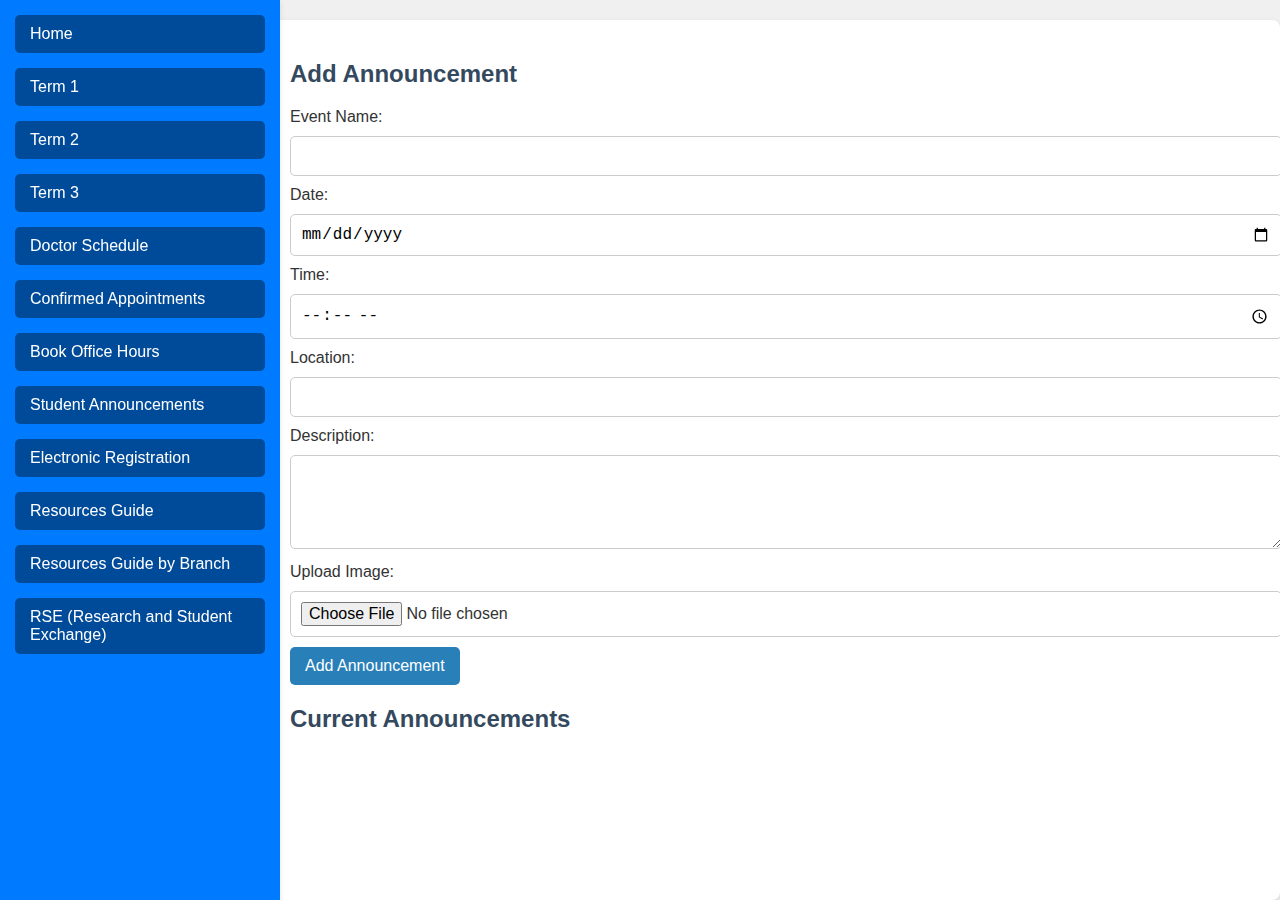
<file: Student Center Announcements.html>
<!DOCTYPE html>
<html lang="en">
<head>
    <link rel="stylesheet" href="style.css">
    <script src="nav.js"></script>

    <meta charset="UTF-8">
    <meta name="viewport" content="width=device-width, initial-scale=1.0">
    <title>Student Center Announcements</title>
    <style>
        body {
            font-family: Arial, sans-serif;
            margin: 0;
            padding: 0;
            background-color: #f0f0f0;
            color: #333;
            display: flex;
            min-height: 100vh;
        }

        /* تنسيق شريط التنقل */
        nav {
            width: 250px; /* عرض شريط التنقل */
            background-color: #007bff;
            padding: 15px;
            position: fixed; /* لجعل شريط التنقل ثابتًا */
            top: 0;
            bottom: 0;
            left: 0;
        }

        /* تنسيق المحتوى الرئيسي */
        .container {
            margin-left: 270px; /* إزاحة المحتوى لتجنب تداخله مع شريط التنقل */
            width: calc(100% - 270px); /* لضمان عرض مناسب للمحتوى */
            padding: 20px;
            background-color: white;
            border-radius: 8px;
            box-shadow: 0 4px 10px rgba(0, 0, 0, 0.1);
            margin-top: 20px;
        }

        h2 {
            color: #34495e; /* لون العناوين */
        }

        input, textarea {
            width: 100%;
            padding: 10px;
            margin: 10px 0;
            border: 1px solid #ccc;
            border-radius: 5px;
            font-size: 16px;
        }

        button {
            background-color: #2980b9; /* لون الأزرار */
            color: white;
            padding: 10px 15px;
            border: none;
            border-radius: 5px;
            cursor: pointer;
            font-size: 16px;
            transition: background-color 0.3s;
        }

        button:hover {
            background-color: #1f6690; /* لون الأزرار عند التمرير */
        }

        .ad {
            border: 1px solid #ddd;
            padding: 15px;
            margin: 10px 0;
            border-radius: 5px;
            box-shadow: 0 2px 5px rgba(0, 0, 0, 0.1);
        }

        .ad h3 {
            margin-top: 0;
            color: #333;
        }

        .ad img {
            max-width: 100%;
            height: auto;
            border-radius: 5px;
        }

        .rating {
            margin: 10px 0;
            display: flex;
        }

        .star {
            font-size: 24px;
            color: gray;
            cursor: pointer;
            transition: color 0.3s;
        }

        .star:hover,
        .star.selected {
            color: gold;
        }

        .comments {
            margin-top: 15px;
        }

        .comments input {
            width: 80%;
            margin-right: 10px;
        }

        .comment-list {
            margin-top: 10px;
        }

        .comment {
            background-color: #f9f9f9;
            border: 1px solid #ddd;
            border-radius: 5px;
            padding: 10px;
            margin: 5px 0;
        }
    </style>
</head>
<body>

<div class="container">
    <div class="form-container">
        <h2>Add Announcement</h2>
        <form id="adForm">
            <label for="title">Event Name:</label>
            <input type="text" id="title" required>

            <label for="date">Date:</label>
            <input type="date" id="date" required>

            <label for="time">Time:</label>
            <input type="time" id="time" required>

            <label for="location">Location:</label>
            <input type="text" id="location" required>

            <label for="description">Description:</label>
            <textarea id="description" rows="4" required></textarea>

            <label for="image">Upload Image:</label>
            <input type="file" id="image" accept="image/*" required>
            <button type="submit">Add Announcement</button>
        </form>
    </div>

    <h2>Current Announcements</h2>
    <div id="adsContainer"></div>
</div>

<script>
    const adsContainer = document.getElementById('adsContainer');

    // Load ads from Local Storage
    function loadAds() {
        const ads = JSON.parse(localStorage.getItem('ads')) || [];
        ads.forEach(ad => {
            displayAd(ad);
        });
    }

    // Display a single ad
    function displayAd(ad) {
        const adDiv = document.createElement('div');
        adDiv.classList.add('ad');
        adDiv.dataset.dateTime = ad.dateTime;

        adDiv.innerHTML = `
            <h3>${ad.title}</h3>
            <p><strong>Date:</strong> ${new Date(ad.date).toLocaleDateString('en-US')} <strong>Time:</strong> ${ad.time}</p>
            <p><strong>Location:</strong> ${ad.location}</p>
            <p>${ad.description}</p>
            <img src="${ad.image}" alt="${ad.title}">
            <div class="rating" data-rating="0">
                <span class="star" data-value="1">★</span>
                <span class="star" data-value="2">★</span>
                <span class="star" data-value="3">★</span>
                <span class="star" data-value="4">★</span>
                <span class="star" data-value="5">★</span>
            </div>
            <div class="comments">
                <input type="text" placeholder="Write your comment here...">
                <button onclick="addComment(this)">Add Comment</button>
                <div class="comment-list"></div>
            </div>
            <button onclick="deleteAd(this)">Delete Announcement</button>
        `;

        // Add star rating functionality
        const stars = adDiv.querySelectorAll('.star');
        stars.forEach(star => {
            star.addEventListener('click', function() {
                const ratingValue = this.dataset.value;
                adDiv.querySelector('.rating').dataset.rating = ratingValue;
                stars.forEach(s => {
                    s.classList.remove('selected');
                    if (s.dataset.value <= ratingValue) {
                        s.classList.add('selected');
                    }
                });
            });
        });

        adsContainer.appendChild(adDiv);
    }

    document.getElementById('adForm').addEventListener('submit', function(e) {
        e.preventDefault();

        const title = document.getElementById('title').value;
        const date = document.getElementById('date').value;
        const time = document.getElementById('time').value;
        const location = document.getElementById('location').value;
        const description = document.getElementById('description').value;
        const imageFile = document.getElementById('image').files[0];

        const reader = new FileReader();
        reader.onload = function(event) {
            const ad = {
                title,
                date,
                time,
                location,
                description,
                image: event.target.result,
                dateTime: new Date(`${date}T${time}`).getTime()
            };

            saveAd(ad);
            displayAd(ad);
            document.getElementById('adForm').reset();
            checkExpiredAds();
        };

        if (imageFile) {
            reader.readAsDataURL(imageFile);
        }
    });

    function saveAd(ad) {
        const ads = JSON.parse(localStorage.getItem('ads')) || [];
        ads.push(ad);
        localStorage.setItem('ads', JSON.stringify(ads));
    }

    function deleteAd(button) {
        const adDiv = button.parentElement;
        const ads = JSON.parse(localStorage.getItem('ads')) || [];
        const updatedAds = ads.filter(ad => ad.title !== adDiv.querySelector('h3').innerText);
        localStorage.setItem('ads', JSON.stringify(updatedAds));
        adDiv.remove();
    }

    function addComment(button) {
        const commentInput = button.previousElementSibling;
        const commentText = commentInput.value;
        if (commentText) {
            const commentList = button.nextElementSibling;
            const newComment = document.createElement('div');
            newComment.classList.add('comment');
            newComment.textContent = commentText;
            commentList.appendChild(newComment);
            commentInput.value = '';
        }
    }

    function checkExpiredAds() {
        const now = Date.now();
        const ads = document.querySelectorAll('.ad');

        ads.forEach(ad => {
            const adDateTime = parseInt(ad.dataset.dateTime);
            if (adDateTime < now) {
                deleteAd(ad.querySelector('button')); // Remove announcement if expired
            }
        });
    }

    // Load ads on page load
    window.onload = loadAds;
</script>

</body>
</html>
</file>
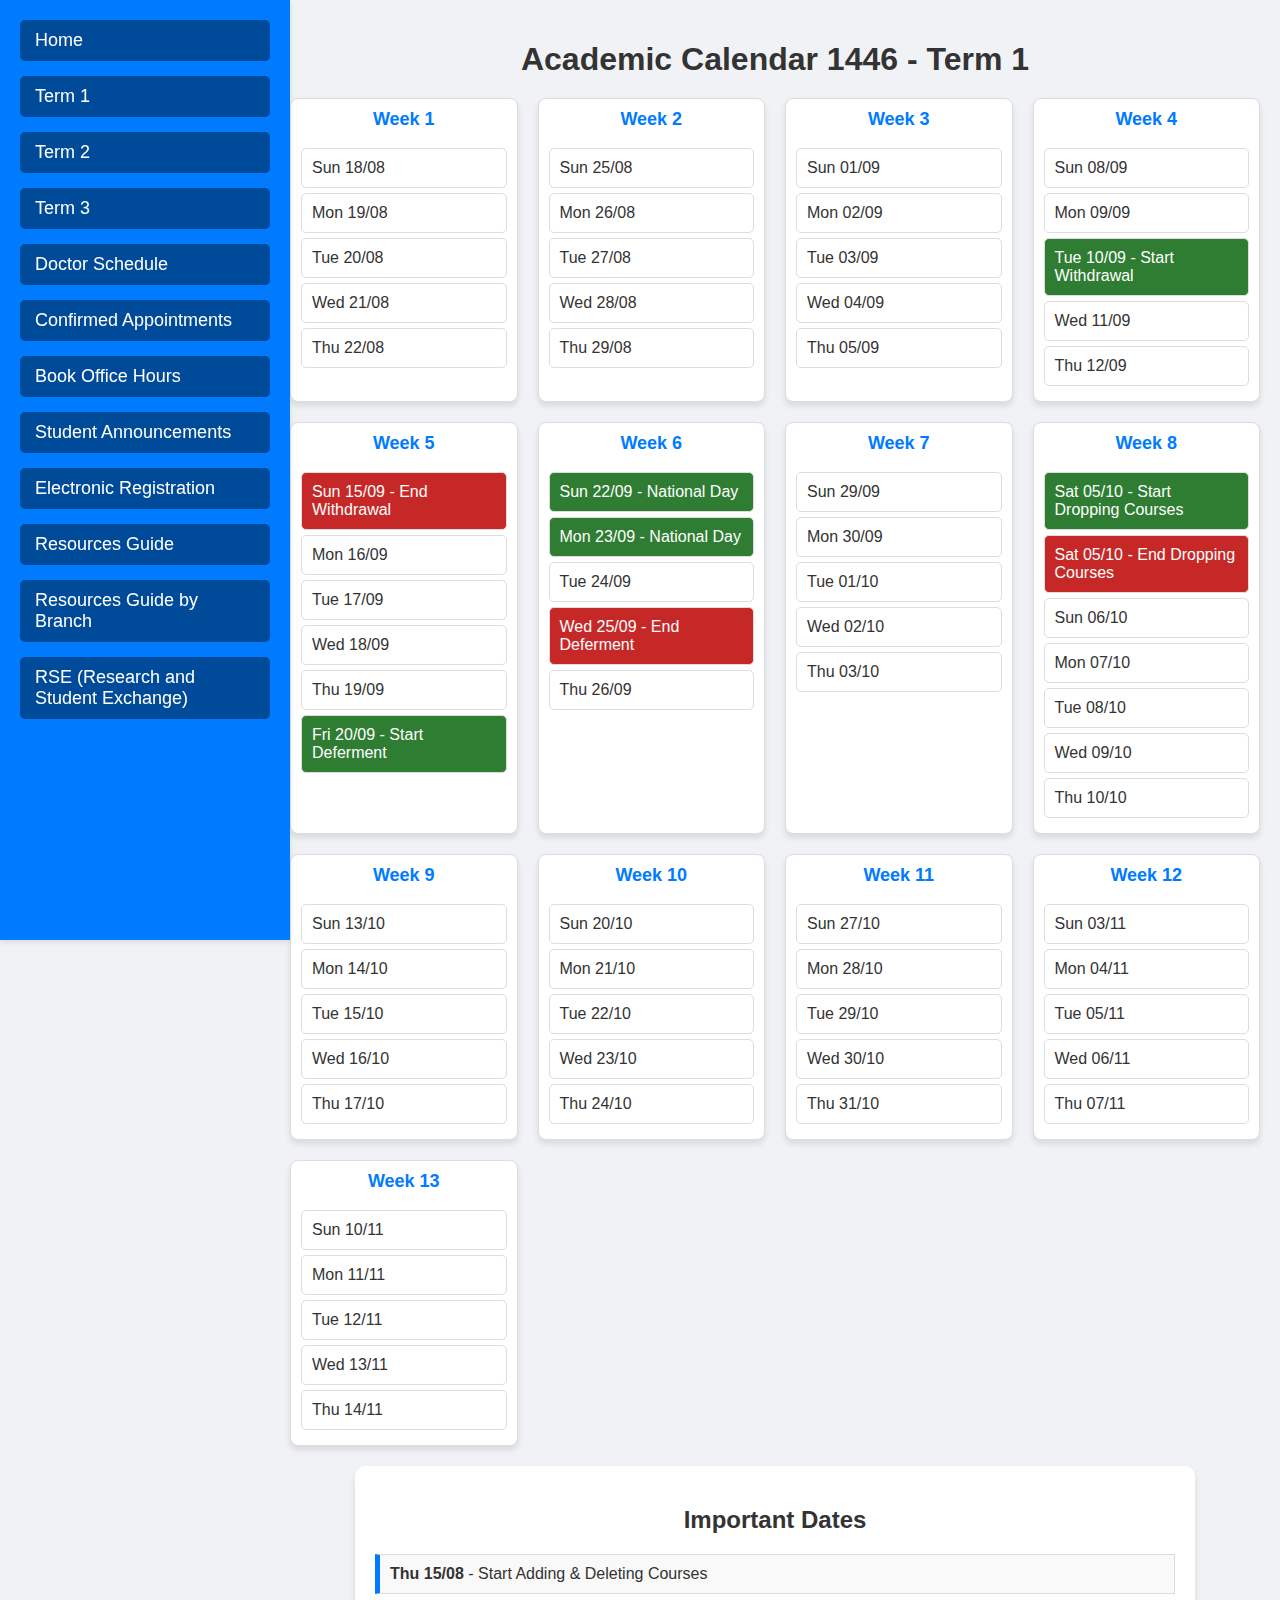
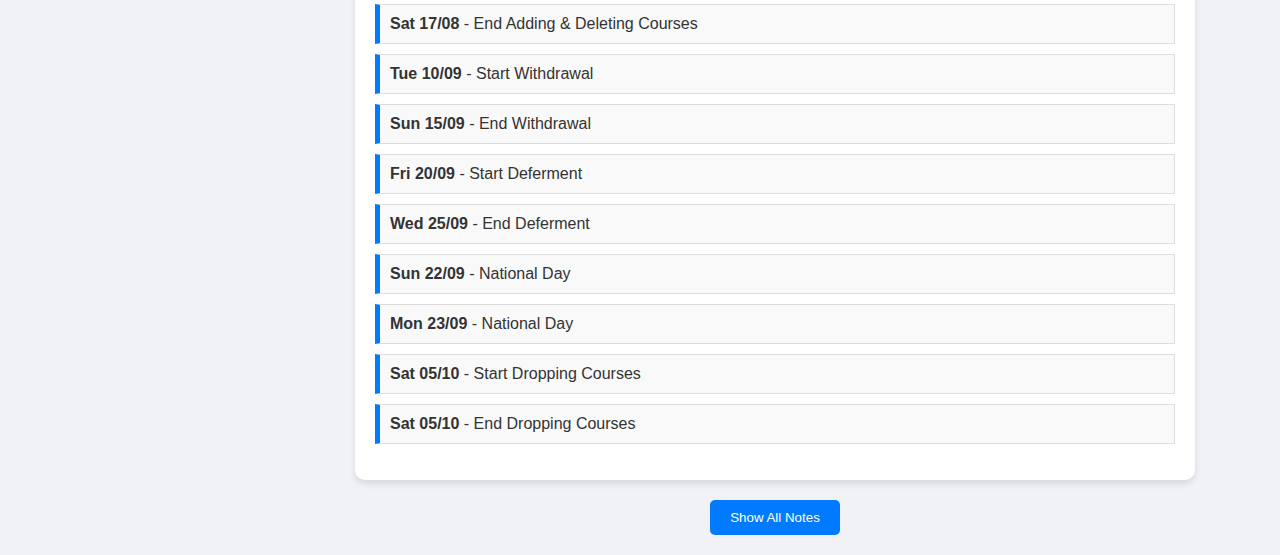
<file: T1.html>
<!DOCTYPE html>
<html lang="en">
<head>
    <link rel="stylesheet" href="style.css"> <!-- تأكد من ربط ملف الـCSS الخاص بالتنقل هنا -->
    <script src="nav.js"></script>

    <meta charset="viewport" content="width=device-width, initial-scale=1.0">
    <meta charset="UTF-8">
    <title>Academic Calendar 1446 - Term 2</title>
    <style>
        body {
            font-family: 'Arial', sans-serif;
            background-color: #f0f2f5;
            margin: 0;
            padding: 0;
            display: flex;
        }

        /* شريط التنقل */
        nav {
            width: 250px;
            height: 100vh;
            background-color: #007bff;
            position: fixed;
            top: 0;
            left: 0;
            display: flex;
            flex-direction: column;
            padding: 20px;
        }

        nav ul {
            list-style-type: none;
            padding: 0;
        }

        nav ul li {
            margin-bottom: 15px;
        }

        nav ul li a {
            color: white;
            text-decoration: none;
            font-size: 18px;
        }

        nav ul li a:hover {
            text-decoration: underline;
        }

        /* المحتوى الرئيسي */
        .content {
            margin-left: 270px; /* عرض شريط التنقل بالإضافة إلى بعض المساحة */
            padding: 20px;
            flex-grow: 1;
        }

        h1 {
            text-align: center;
            color: #333;
            font-size: 2rem;
            margin-bottom: 20px;
        }

        .calendar {
            display: grid;
            grid-template-columns: repeat(4, 1fr);
            gap: 20px;
            max-width: 1200px;
            margin: auto;
        }

        .week {
            background-color: #fff;
            border: 1px solid #ddd;
            padding: 10px;
            border-radius: 8px;
            box-shadow: 0 4px 6px rgba(0, 0, 0, 0.1);
            transition: transform 0.3s ease-in-out;
        }

        .week:hover {
            transform: translateY(-5px);
        }

        .week h3 {
            margin-top: 0;
            font-size: 18px;
            text-align: center;
            color: #007bff;
        }

        .day {
            padding: 10px;
            border: 1px solid #ddd;
            border-radius: 5px;
            margin-bottom: 5px;
            cursor: pointer;
            position: relative;
            transition: background-color 0.3s ease;
        }

        .day.green-dark {
            background-color: #2e7d32; /* Dark green for start dates */
            color: white;
        }

        .day.red-dark {
            background-color: #c62828; /* Dark red for end dates */
            color: white;
        }

        .day.note {
            background-color: yellow; /* Highlight yellow for days with notes */
            color: black;
        }

        .day:hover {
            background-color: #e0e0e0;
        }

        .day .note-count {
            position: absolute;
            top: 5px;
            right: 5px;
            background-color: #d32f2f;
            color: white;
            padding: 3px 7px;
            border-radius: 50%;
            font-size: 12px;
            display: none;
        }

        .important-dates {
            margin-top: 40px;
            padding: 20px;
            background-color: #fff;
            border-radius: 10px;
            box-shadow: 0 4px 6px rgba(0, 0, 0, 0.1);
            max-width: 800px;
            margin: 20px auto;
        }

        .important-dates h2 {
            text-align: center;
            font-size: 1.5rem;
            color: #333;
            margin-bottom: 20px;
        }

        .important-dates ul {
            list-style-type: none;
            padding: 0;
        }

        .important-dates ul li {
            background-color: #f9f9f9;
            border: 1px solid #ddd;
            padding: 10px;
            margin-bottom: 10px;
            border-left: 5px solid #007bff;
        }

        .actions {
            text-align: center;
            margin-top: 20px;
        }

        .btn {
            padding: 10px 20px;
            background-color: #007bff;
            color: white;
            border: none;
            border-radius: 5px;
            cursor: pointer;
            transition: background-color 0.3s ease;
        }

        .btn:hover {
            background-color: #0056b3;
        }

        #allNotes {
            background-color: #fff;
            padding: 20px;
            margin-top: 20px;
            border-radius: 10px;
            box-shadow: 0 4px 8px rgba(0, 0, 0, 0.1);
            max-width: 600px;
            margin: 20px auto;
            display: none;
        }

        #allNotes ul {
            list-style-type: none;
            padding: 0;
        }

        #allNotes ul li {
            padding: 10px;
            margin-bottom: 10px;
            background-color: #f8f9fa;
            border-left: 5px solid #007bff;
        }
    </style>
</head>
<body>



<div class="content">
    <h1>Academic Calendar 1446 - Term 1</h1>

    <div class="calendar">
        <!-- Week 1 -->
        <div class="week">
            <h3>Week 1</h3>
            <div class="day">Sun 18/08</div>
            <div class="day">Mon 19/08</div>
            <div class="day">Tue 20/08</div>
            <div class="day">Wed 21/08</div>
            <div class="day">Thu 22/08</div>
        </div>

        <!-- Week 2 -->
        <div class="week">
            <h3>Week 2</h3>
            <div class="day">Sun 25/08</div>
            <div class="day">Mon 26/08</div>
            <div class="day">Tue 27/08</div>
            <div class="day">Wed 28/08</div>
            <div class="day">Thu 29/08</div>
        </div>

        <!-- Week 3 -->
        <div class="week">
            <h3>Week 3</h3>
            <div class="day">Sun 01/09</div>
            <div class="day">Mon 02/09</div>
            <div class="day">Tue 03/09</div>
            <div class="day">Wed 04/09</div>
            <div class="day">Thu 05/09</div>
        </div>

        <!-- Week 4 -->
        <div class="week">
            <h3>Week 4</h3>
            <div class="day">Sun 08/09</div>
            <div class="day">Mon 09/09</div>
            <div class="day green-dark">Tue 10/09 - Start Withdrawal</div>
            <div class="day">Wed 11/09</div>
            <div class="day">Thu 12/09</div>
        </div>

        <!-- Week 5 -->
        <div class="week">
            <h3>Week 5</h3>
            <div class="day red-dark">Sun 15/09 - End Withdrawal</div>
            <div class="day">Mon 16/09</div>
            <div class="day">Tue 17/09</div>
            <div class="day">Wed 18/09</div>
            <div class="day">Thu 19/09</div>
            <div class="day green-dark">Fri 20/09 - Start Deferment</div>
        </div>

        <!-- Week 6 (National Day Holiday) -->
        <div class="week">
            <h3>Week 6</h3>
            <div class="day green-dark">Sun 22/09 - National Day</div>
            <div class="day green-dark">Mon 23/09 - National Day</div>
            <div class="day">Tue 24/09</div>
            <div class="day red-dark">Wed 25/09 - End Deferment</div>
            <div class="day">Thu 26/09</div>
        </div>

        <!-- Week 7 -->
        <div class="week">
            <h3>Week 7</h3>
            <div class="day">Sun 29/09</div>
            <div class="day">Mon 30/09</div>
            <div class="day">Tue 01/10</div>
            <div class="day">Wed 02/10</div>
            <div class="day">Thu 03/10</div>
        </div>

        <!-- Week 8 -->
        <div class="week">
            <h3>Week 8</h3>
            <div class="day green-dark">Sat 05/10 - Start Dropping Courses</div>
            <div class="day red-dark">Sat 05/10 - End Dropping Courses</div>
            <div class="day">Sun 06/10</div>
            <div class="day">Mon 07/10</div>
            <div class="day">Tue 08/10</div>
            <div class="day">Wed 09/10</div>
            <div class="day">Thu 10/10</div>
        </div>

        <!-- Week 9 -->
        <div class="week">
            <h3>Week 9</h3>
            <div class="day">Sun 13/10</div>
            <div class="day">Mon 14/10</div>
            <div class="day">Tue 15/10</div>
            <div class="day">Wed 16/10</div>
            <div class="day">Thu 17/10</div>
        </div>

        <!-- Week 10 -->
        <div class="week">
            <h3>Week 10</h3>
            <div class="day">Sun 20/10</div>
            <div class="day">Mon 21/10</div>
            <div class="day">Tue 22/10</div>
            <div class="day">Wed 23/10</div>
            <div class="day">Thu 24/10</div>
        </div>

        <!-- Week 11 -->
        <div class="week">
            <h3>Week 11</h3>
            <div class="day">Sun 27/10</div>
            <div class="day">Mon 28/10</div>
            <div class="day">Tue 29/10</div>
            <div class="day">Wed 30/10</div>
            <div class="day">Thu 31/10</div>
        </div>

        <!-- Week 12 -->
        <div class="week">
            <h3>Week 12</h3>
            <div class="day">Sun 03/11</div>
            <div class="day">Mon 04/11</div>
            <div class="day">Tue 05/11</div>
            <div class="day">Wed 06/11</div>
            <div class="day">Thu 07/11</div>
        </div>

        <!-- Week 13 -->
        <div class="week">
            <h3>Week 13</h3>
            <div class="day">Sun 10/11</div>
            <div class="day">Mon 11/11</div>
            <div class="day">Tue 12/11</div>
            <div class="day">Wed 13/11</div>
            <div class="day">Thu 14/11</div>
        </div>

    </div>

    <!-- Important Dates Section -->
    <div class="important-dates">
        <h2>Important Dates</h2>
        <ul>
            <li><strong>Thu 15/08</strong> - Start Adding & Deleting Courses</li>
            <li><strong>Sat 17/08</strong> - End Adding & Deleting Courses</li>
            <li><strong>Tue 10/09</strong> - Start Withdrawal</li>
            <li><strong>Sun 15/09</strong> - End Withdrawal</li>
            <li><strong>Fri 20/09</strong> - Start Deferment</li>
            <li><strong>Wed 25/09</strong> - End Deferment</li>
            <li><strong>Sun 22/09</strong> - National Day</li>
            <li><strong>Mon 23/09</strong> - National Day</li>
            <li><strong>Sat 05/10</strong> - Start Dropping Courses</li>
            <li><strong>Sat 05/10</strong> - End Dropping Courses</li>
        </ul>
    </div>

    <div class="actions">
        <button class="btn" onclick="showAllNotes()">Show All Notes</button>
    </div>

    <div id="allNotes">
        <h3>All Notes</h3>
        <ul id="notesList"></ul>
    </div>
</div>

<script>
    const days = document.querySelectorAll('.day');
    const allNotes = [];

    days.forEach(day => {
        day.addEventListener('click', function () {
            let currentDay = day.textContent.trim();
            let notesForDay = allNotes.find(noteItem => noteItem.date === currentDay);
            
            // If no notes found for the day, initialize an empty array for the day
            if (!notesForDay) {
                notesForDay = { date: currentDay, notes: [] };
                allNotes.push(notesForDay);
            }
            
            // Ask for a new note
            const note = prompt('Enter or edit your note for ' + currentDay, '');
            if (note) {
                let noteCountElem = day.querySelector('.note-count');
                
                // Add the new note to the day's notes
                notesForDay.notes.push(note);
                
                // Update note count
                if (!noteCountElem) {
                    noteCountElem = document.createElement('span');
                    noteCountElem.className = 'note-count';
                    day.appendChild(noteCountElem);
                }
                noteCountElem.textContent = notesForDay.notes.length;
                noteCountElem.style.display = 'inline-block';
                
                // Change the background color of the day
                day.classList.add('note');
            }
        });
    });

    function showAllNotes() {
        const notesList = document.getElementById('notesList');
        notesList.innerHTML = ''; // Clear the list

        if (allNotes.length === 0) {
            notesList.innerHTML = '<li>No notes added yet.</li>';
        } else {
            allNotes.forEach(noteItem => {
                noteItem.notes.forEach((note, index) => {
                    const li = document.createElement('li');
                    li.textContent = `${noteItem.date} (Note ${index + 1}): ${note}`;
                    notesList.appendChild(li);
                });
            });
        }

        document.getElementById('allNotes').style.display = 'block';
    }
</script>

</body>
</html>
</file>
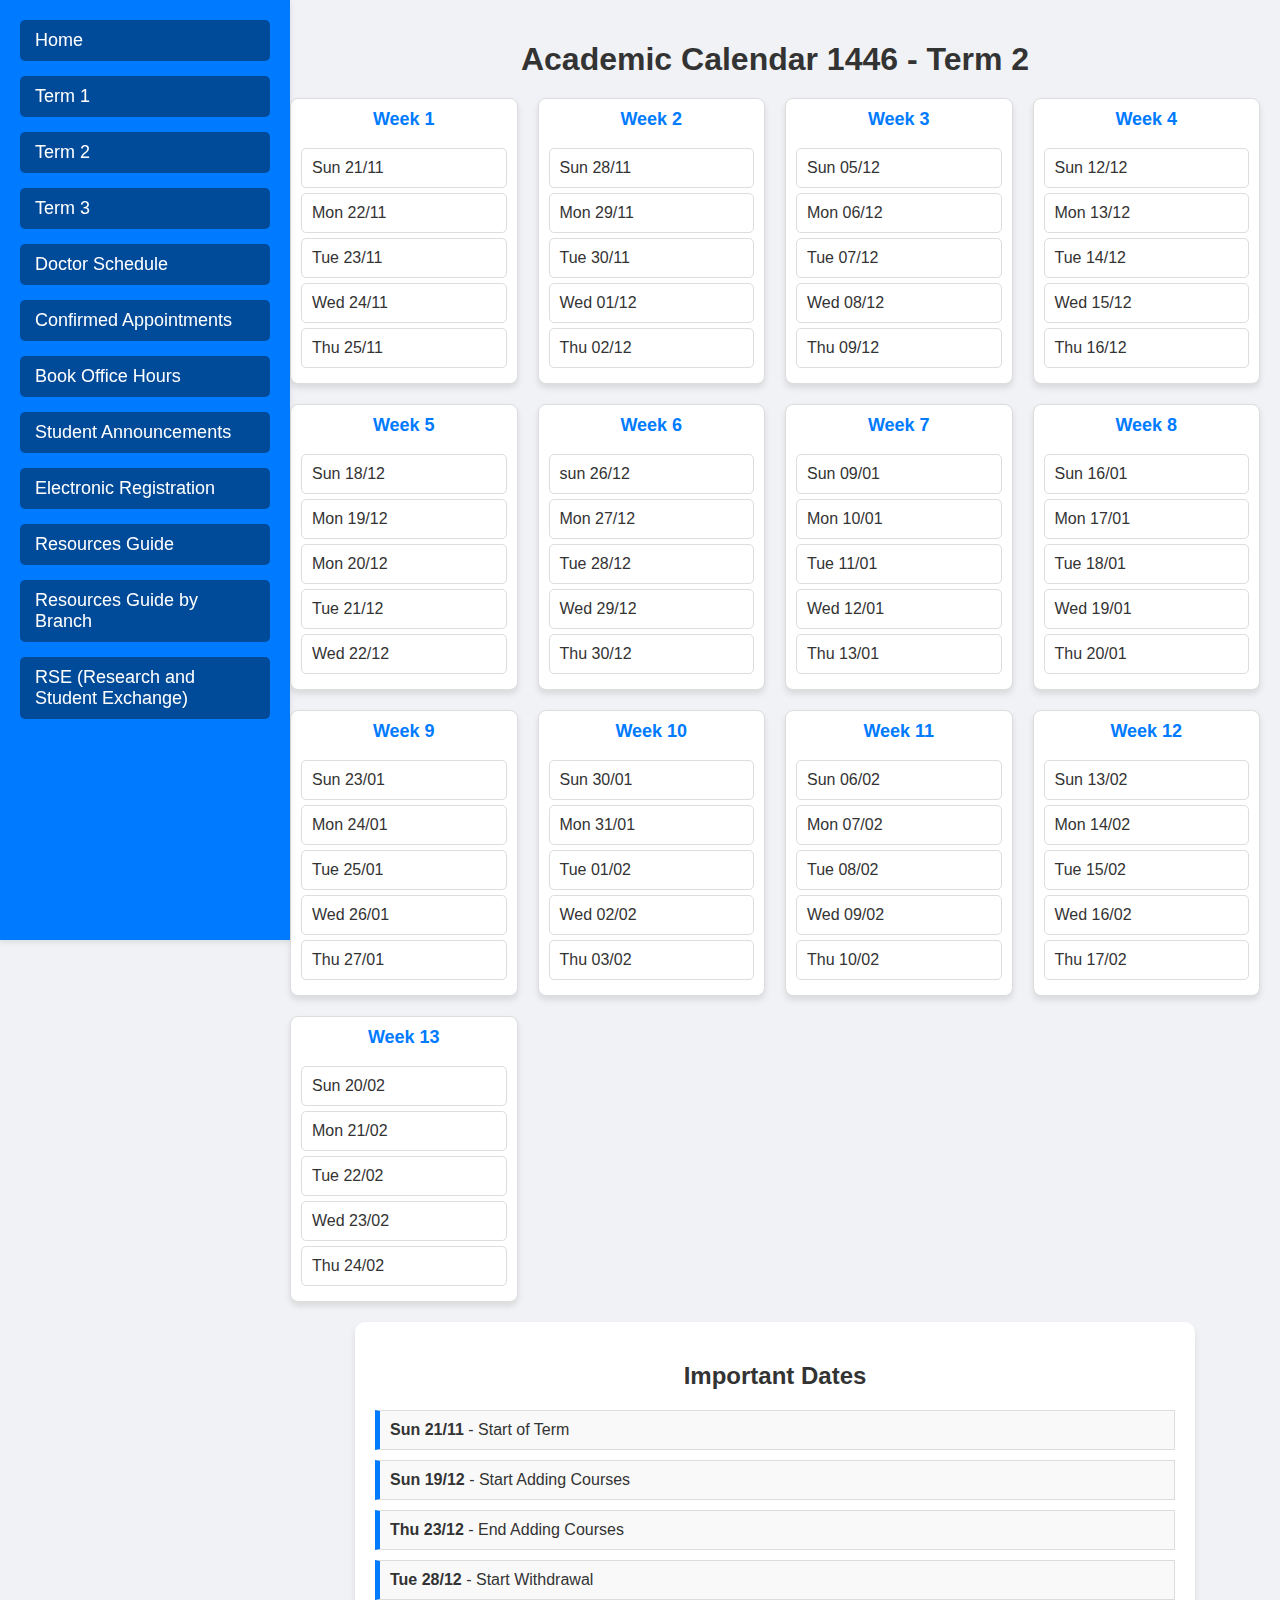
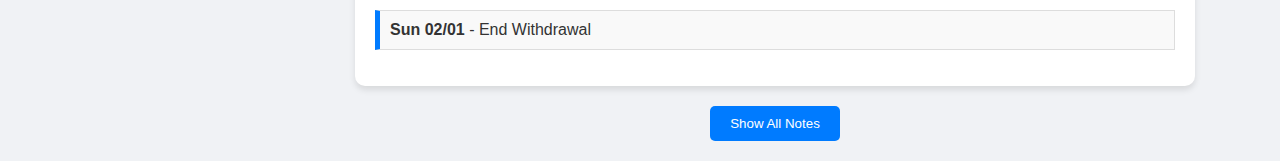
<file: Term2.html>
<!DOCTYPE html>
<html lang="en">
<head>
    <link rel="stylesheet" href="style.css"> <!-- تأكد من ربط ملف الـCSS الخاص بالتنقل هنا -->
    <script src="nav.js"></script>

    <meta charset="viewport" content="width=device-width, initial-scale=1.0">
    <meta charset="UTF-8">
    <title>Academic Calendar 1446 - Term 2</title>
    <style>
        body {
            font-family: 'Arial', sans-serif;
            background-color: #f0f2f5;
            margin: 0;
            padding: 0;
            display: flex;
        }

        /* شريط التنقل */
        nav {
            width: 250px;
            height: 100vh;
            background-color: #007bff;
            position: fixed;
            top: 0;
            left: 0;
            display: flex;
            flex-direction: column;
            padding: 20px;
        }

        nav ul {
            list-style-type: none;
            padding: 0;
        }

        nav ul li {
            margin-bottom: 15px;
        }

        nav ul li a {
            color: white;
            text-decoration: none;
            font-size: 18px;
        }

        nav ul li a:hover {
            text-decoration: underline;
        }

        /* المحتوى الرئيسي */
        .content {
            margin-left: 270px; /* عرض شريط التنقل بالإضافة إلى بعض المساحة */
            padding: 20px;
            flex-grow: 1;
        }

        h1 {
            text-align: center;
            color: #333;
            font-size: 2rem;
            margin-bottom: 20px;
        }

        .calendar {
            display: grid;
            grid-template-columns: repeat(4, 1fr);
            gap: 20px;
            max-width: 1200px;
            margin: auto;
        }

        .week {
            background-color: #fff;
            border: 1px solid #ddd;
            padding: 10px;
            border-radius: 8px;
            box-shadow: 0 4px 6px rgba(0, 0, 0, 0.1);
            transition: transform 0.3s ease-in-out;
        }

        .week:hover {
            transform: translateY(-5px);
        }

        .week h3 {
            margin-top: 0;
            font-size: 18px;
            text-align: center;
            color: #007bff;
        }

        .day {
            padding: 10px;
            border: 1px solid #ddd;
            border-radius: 5px;
            margin-bottom: 5px;
            cursor: pointer;
            position: relative;
            transition: background-color 0.3s ease;
        }

        .day.green-dark {
            background-color: #2e7d32; /* Dark green for start dates */
            color: white;
        }

        .day.red-dark {
            background-color: #c62828; /* Dark red for end dates */
            color: white;
        }

        .day.note {
            background-color: yellow; /* Highlight yellow for days with notes */
            color: black;
        }

        .day:hover {
            background-color: #e0e0e0;
        }

        .day .note-count {
            position: absolute;
            top: 5px;
            right: 5px;
            background-color: #d32f2f;
            color: white;
            padding: 3px 7px;
            border-radius: 50%;
            font-size: 12px;
            display: none;
        }

        .important-dates {
            margin-top: 40px;
            padding: 20px;
            background-color: #fff;
            border-radius: 10px;
            box-shadow: 0 4px 6px rgba(0, 0, 0, 0.1);
            max-width: 800px;
            margin: 20px auto;
        }

        .important-dates h2 {
            text-align: center;
            font-size: 1.5rem;
            color: #333;
            margin-bottom: 20px;
        }

        .important-dates ul {
            list-style-type: none;
            padding: 0;
        }

        .important-dates ul li {
            background-color: #f9f9f9;
            border: 1px solid #ddd;
            padding: 10px;
            margin-bottom: 10px;
            border-left: 5px solid #007bff;
        }

        .actions {
            text-align: center;
            margin-top: 20px;
        }

        .btn {
            padding: 10px 20px;
            background-color: #007bff;
            color: white;
            border: none;
            border-radius: 5px;
            cursor: pointer;
            transition: background-color 0.3s ease;
        }

        .btn:hover {
            background-color: #0056b3;
        }

        #allNotes {
            background-color: #fff;
            padding: 20px;
            margin-top: 20px;
            border-radius: 10px;
            box-shadow: 0 4px 8px rgba(0, 0, 0, 0.1);
            max-width: 600px;
            margin: 20px auto;
            display: none;
        }

        #allNotes ul {
            list-style-type: none;
            padding: 0;
        }

        #allNotes ul li {
            padding: 10px;
            margin-bottom: 10px;
            background-color: #f8f9fa;
            border-left: 5px solid #007bff;
        }
    </style>
</head>
<body>



<div class="content">
    <h1>Academic Calendar 1446 - Term 2</h1>

    <div class="calendar">
    <!-- Week 1 -->
    <div class="week">
        <h3>Week 1</h3>
        <div class="day">Sun 21/11</div>
        <div class="day">Mon 22/11</div>
        <div class="day">Tue 23/11</div>
        <div class="day">Wed 24/11</div>
        <div class="day">Thu 25/11</div>
    </div>

    <!-- Week 2 -->
    <div class="week">
        <h3>Week 2</h3>
        <div class="day">Sun 28/11</div>
        <div class="day">Mon 29/11</div>
        <div class="day">Tue 30/11</div>
        <div class="day">Wed 01/12</div>
        <div class="day">Thu 02/12</div>
    </div>

    <!-- Week 3 -->
    <div class="week">
        <h3>Week 3</h3>
        <div class="day">Sun 05/12</div>
        <div class="day">Mon 06/12</div>
        <div class="day">Tue 07/12</div>
        <div class="day">Wed 08/12</div>
        <div class="day">Thu 09/12</div>
    </div>

    <!-- Week 4 -->
    <div class="week">
        <h3>Week 4</h3>
        <div class="day">Sun 12/12</div>
        <div class="day">Mon 13/12</div>
        <div class="day">Tue 14/12</div>
        <div class="day">Wed 15/12</div>
        <div class="day">Thu 16/12</div>
    </div>

    <!-- Week 5 -->
    <div class="week">
        <h3>Week 5</h3>
        <div class="day">Sun 18/12</div>
        <div class="day">Mon 19/12</div>
        <div class="day">Mon 20/12</div>
        <div class="day">Tue 21/12</div>
        <div class="day">Wed 22/12</div>
    </div>

    <!-- Week 6 -->
    <div class="week">
        <h3>Week 6</h3>
        <div class="day">sun 26/12</div>
        <div class="day">Mon 27/12</div>
        <div class="day">Tue 28/12</div>
        <div class="day">Wed 29/12</div>
        <div class="day">Thu 30/12</div>
    </div>

    <!-- Week 7 -->
    <div class="week">
        <h3>Week 7</h3>
        <div class="day">Sun 09/01</div>
        <div class="day">Mon 10/01</div>
        <div class="day">Tue 11/01</div>
        <div class="day">Wed 12/01</div>
        <div class="day">Thu 13/01</div>
    </div>

    <!-- Week 8 -->
    <div class="week">
        <h3>Week 8</h3>
        <div class="day">Sun 16/01</div>
        <div class="day">Mon 17/01</div>
        <div class="day">Tue 18/01</div>
        <div class="day">Wed 19/01</div>
        <div class="day">Thu 20/01</div>
    </div>

    <!-- Week 9 -->
    <div class="week">
        <h3>Week 9</h3>
        <div class="day">Sun 23/01</div>
        <div class="day">Mon 24/01</div>
        <div class="day">Tue 25/01</div>
        <div class="day">Wed 26/01</div>
        <div class="day">Thu 27/01</div>
    </div>

    <!-- Week 10 -->
    <div class="week">
        <h3>Week 10</h3>
        <div class="day">Sun 30/01</div>
        <div class="day">Mon 31/01</div>
        <div class="day">Tue 01/02</div>
        <div class="day">Wed 02/02</div>
        <div class="day">Thu 03/02</div>
    </div>

    <!-- Week 11 -->
    <div class="week">
        <h3>Week 11</h3>
        <div class="day">Sun 06/02</div>
        <div class="day">Mon 07/02</div>
        <div class="day">Tue 08/02</div>
        <div class="day">Wed 09/02</div>
        <div class="day">Thu 10/02</div>
    </div>

    <!-- Week 12 -->
    <div class="week">
        <h3>Week 12</h3>
        <div class="day">Sun 13/02</div>
        <div class="day">Mon 14/02</div>
        <div class="day">Tue 15/02</div>
        <div class="day">Wed 16/02</div>
        <div class="day">Thu 17/02</div>
    </div>

    <!-- Week 13 -->
    <div class="week">
        <h3>Week 13</h3>
        <div class="day">Sun 20/02</div>
        <div class="day">Mon 21/02</div>
        <div class="day">Tue 22/02</div>
        <div class="day">Wed 23/02</div>
        <div class="day">Thu 24/02</div>
    </div>

</div>

<!-- Important Dates Section -->
<div class="important-dates">
    <h2>Important Dates</h2>
    <ul>
        <li><strong>Sun 21/11</strong> - Start of Term</li>
        <li><strong>Sun 19/12</strong> - Start Adding Courses</li>
        <li><strong>Thu 23/12</strong> - End Adding Courses</li>
        <li><strong>Tue 28/12</strong> - Start Withdrawal</li>
        <li><strong>Sun 02/01</strong> - End Withdrawal</li>
    </ul>
</div>


    <div class="actions">
        <button class="btn" onclick="showAllNotes()">Show All Notes</button>
    </div>

    <div id="allNotes">
        <h3>All Notes</h3>
        <ul id="notesList"></ul>
    </div>
</div>

<script>
    const days = document.querySelectorAll('.day');
    const allNotes = [];

    days.forEach(day => {
        day.addEventListener('click', function () {
            let currentDay = day.textContent.trim();
            let notesForDay = allNotes.find(noteItem => noteItem.date === currentDay);
            
            // If no notes found for the day, initialize an empty array for the day
            if (!notesForDay) {
                notesForDay = { date: currentDay, notes: [] };
                allNotes.push(notesForDay);
            }
            
            // Ask for a new note
            const note = prompt('Enter or edit your note for ' + currentDay, '');
            if (note) {
                let noteCountElem = day.querySelector('.note-count');
                
                // Add the new note to the day's notes
                notesForDay.notes.push(note);
                
                // Update note count
                if (!noteCountElem) {
                    noteCountElem = document.createElement('span');
                    noteCountElem.className = 'note-count';
                    day.appendChild(noteCountElem);
                }
                noteCountElem.textContent = notesForDay.notes.length;
                noteCountElem.style.display = 'inline-block';
                
                // Change the background color of the day
                day.classList.add('note');
            }
        });
    });

    function showAllNotes() {
        const notesList = document.getElementById('notesList');
        notesList.innerHTML = ''; // Clear the list

        if (allNotes.length === 0) {
            notesList.innerHTML = '<li>No notes added yet.</li>';
        } else {
            allNotes.forEach(noteItem => {
                noteItem.notes.forEach((note, index) => {
                    const li = document.createElement('li');
                    li.textContent = `${noteItem.date} (Note ${index + 1}): ${note}`;
                    notesList.appendChild(li);
                });
            });
        }

        document.getElementById('allNotes').style.display = 'block';
    }
</script>

</body>
</file>
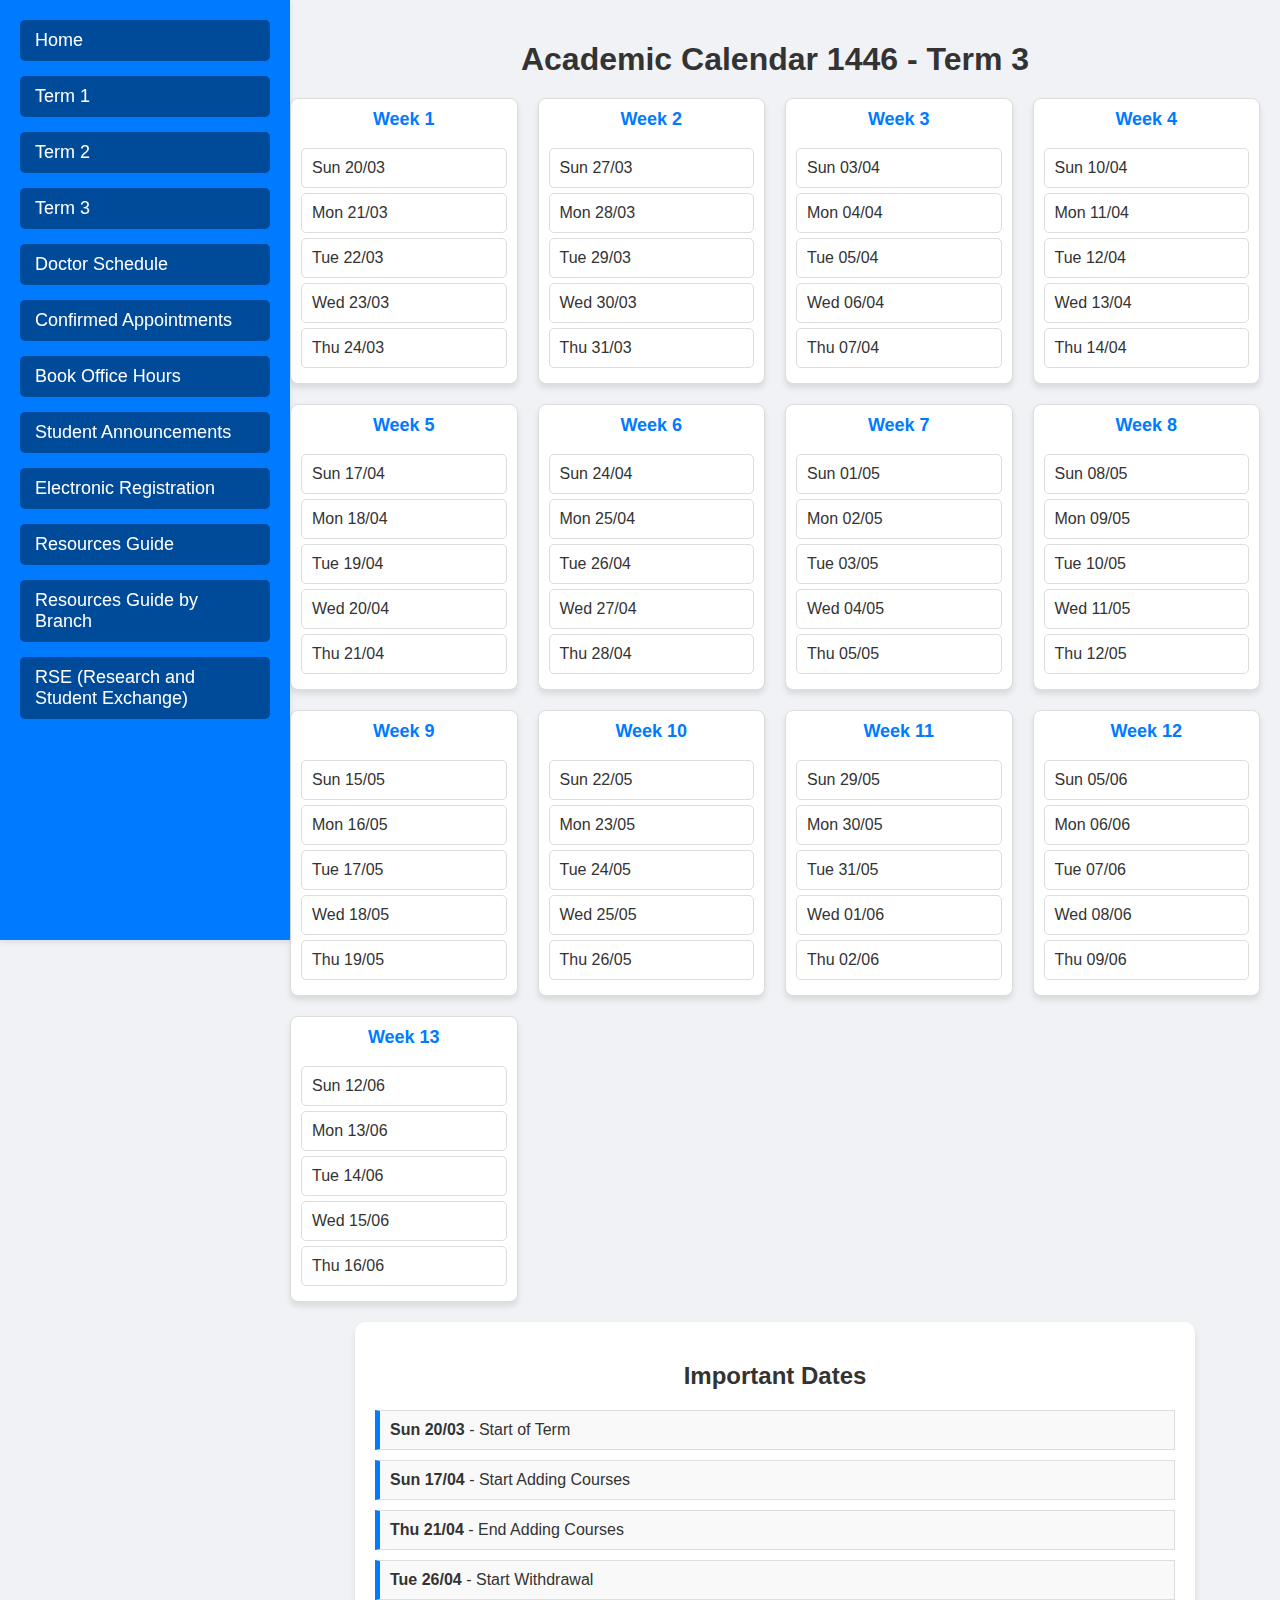
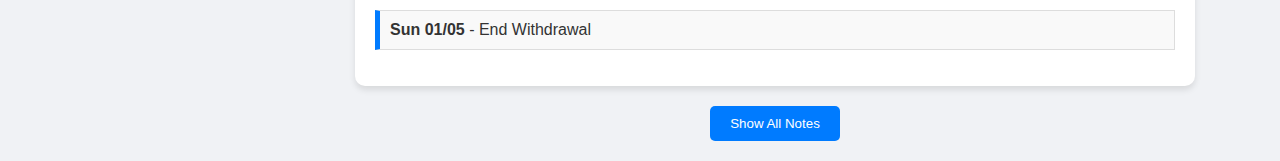
<file: Term3.html>
<!DOCTYPE html>
<html lang="en">
<head>
    <link rel="stylesheet" href="style.css"> <!-- تأكد من ربط ملف الـCSS الخاص بالتنقل هنا -->
    <script src="nav.js"></script>

    <meta charset="viewport" content="width=device-width, initial-scale=1.0">
    <meta charset="UTF-8">
    <title>Academic Calendar 1446 - Term 2</title>
    <style>
        body {
            font-family: 'Arial', sans-serif;
            background-color: #f0f2f5;
            margin: 0;
            padding: 0;
            display: flex;
        }

        /* شريط التنقل */
        nav {
            width: 250px;
            height: 100vh;
            background-color: #007bff;
            position: fixed;
            top: 0;
            left: 0;
            display: flex;
            flex-direction: column;
            padding: 20px;
        }

        nav ul {
            list-style-type: none;
            padding: 0;
        }

        nav ul li {
            margin-bottom: 15px;
        }

        nav ul li a {
            color: white;
            text-decoration: none;
            font-size: 18px;
        }

        nav ul li a:hover {
            text-decoration: underline;
        }

        /* المحتوى الرئيسي */
        .content {
            margin-left: 270px; /* عرض شريط التنقل بالإضافة إلى بعض المساحة */
            padding: 20px;
            flex-grow: 1;
        }

        h1 {
            text-align: center;
            color: #333;
            font-size: 2rem;
            margin-bottom: 20px;
        }

        .calendar {
            display: grid;
            grid-template-columns: repeat(4, 1fr);
            gap: 20px;
            max-width: 1200px;
            margin: auto;
        }

        .week {
            background-color: #fff;
            border: 1px solid #ddd;
            padding: 10px;
            border-radius: 8px;
            box-shadow: 0 4px 6px rgba(0, 0, 0, 0.1);
            transition: transform 0.3s ease-in-out;
        }

        .week:hover {
            transform: translateY(-5px);
        }

        .week h3 {
            margin-top: 0;
            font-size: 18px;
            text-align: center;
            color: #007bff;
        }

        .day {
            padding: 10px;
            border: 1px solid #ddd;
            border-radius: 5px;
            margin-bottom: 5px;
            cursor: pointer;
            position: relative;
            transition: background-color 0.3s ease;
        }

        .day.green-dark {
            background-color: #2e7d32; /* Dark green for start dates */
            color: white;
        }

        .day.red-dark {
            background-color: #c62828; /* Dark red for end dates */
            color: white;
        }

        .day.note {
            background-color: yellow; /* Highlight yellow for days with notes */
            color: black;
        }

        .day:hover {
            background-color: #e0e0e0;
        }

        .day .note-count {
            position: absolute;
            top: 5px;
            right: 5px;
            background-color: #d32f2f;
            color: white;
            padding: 3px 7px;
            border-radius: 50%;
            font-size: 12px;
            display: none;
        }

        .important-dates {
            margin-top: 40px;
            padding: 20px;
            background-color: #fff;
            border-radius: 10px;
            box-shadow: 0 4px 6px rgba(0, 0, 0, 0.1);
            max-width: 800px;
            margin: 20px auto;
        }

        .important-dates h2 {
            text-align: center;
            font-size: 1.5rem;
            color: #333;
            margin-bottom: 20px;
        }

        .important-dates ul {
            list-style-type: none;
            padding: 0;
        }

        .important-dates ul li {
            background-color: #f9f9f9;
            border: 1px solid #ddd;
            padding: 10px;
            margin-bottom: 10px;
            border-left: 5px solid #007bff;
        }

        .actions {
            text-align: center;
            margin-top: 20px;
        }

        .btn {
            padding: 10px 20px;
            background-color: #007bff;
            color: white;
            border: none;
            border-radius: 5px;
            cursor: pointer;
            transition: background-color 0.3s ease;
        }

        .btn:hover {
            background-color: #0056b3;
        }

        #allNotes {
            background-color: #fff;
            padding: 20px;
            margin-top: 20px;
            border-radius: 10px;
            box-shadow: 0 4px 8px rgba(0, 0, 0, 0.1);
            max-width: 600px;
            margin: 20px auto;
            display: none;
        }

        #allNotes ul {
            list-style-type: none;
            padding: 0;
        }

        #allNotes ul li {
            padding: 10px;
            margin-bottom: 10px;
            background-color: #f8f9fa;
            border-left: 5px solid #007bff;
        }
    </style>
</head>
<body>


<div class="content">
    <h1>Academic Calendar 1446 - Term 3</h1>

    <div class="calendar">

    <!-- Week 1 -->
    <div class="week">
        <h3>Week 1</h3>
        <div class="day">Sun 20/03</div>
        <div class="day">Mon 21/03</div>
        <div class="day">Tue 22/03</div>
        <div class="day">Wed 23/03</div>
        <div class="day">Thu 24/03</div>
    </div>

    <!-- Week 2 -->
    <div class="week">
        <h3>Week 2</h3>
        <div class="day">Sun 27/03</div>
        <div class="day">Mon 28/03</div>
        <div class="day">Tue 29/03</div>
        <div class="day">Wed 30/03</div>
        <div class="day">Thu 31/03</div>
    </div>

    <!-- Week 3 -->
    <div class="week">
        <h3>Week 3</h3>
        <div class="day">Sun 03/04</div>
        <div class="day">Mon 04/04</div>
        <div class="day">Tue 05/04</div>
        <div class="day">Wed 06/04</div>
        <div class="day">Thu 07/04</div>
    </div>

    <!-- Week 4 -->
    <div class="week">
        <h3>Week 4</h3>
        <div class="day">Sun 10/04</div>
        <div class="day">Mon 11/04</div>
        <div class="day">Tue 12/04</div>
        <div class="day">Wed 13/04</div>
        <div class="day">Thu 14/04</div>
    </div>

    <!-- Week 5 -->
    <div class="week">
        <h3>Week 5</h3>
        <div class="day">Sun 17/04</div>
        <div class="day">Mon 18/04</div>
        <div class="day">Tue 19/04</div>
        <div class="day">Wed 20/04</div>
        <div class="day">Thu 21/04</div>
    </div>

    <!-- Week 6 -->
    <div class="week">
        <h3>Week 6</h3>
        <div class="day">Sun 24/04</div>
        <div class="day">Mon 25/04</div>
        <div class="day">Tue 26/04</div>
        <div class="day">Wed 27/04</div>
        <div class="day">Thu 28/04</div>
    </div>

    <!-- Week 7 -->
    <div class="week">
        <h3>Week 7</h3>
        <div class="day">Sun 01/05</div>
        <div class="day">Mon 02/05</div>
        <div class="day">Tue 03/05</div>
        <div class="day">Wed 04/05</div>
        <div class="day">Thu 05/05</div>
    </div>

    <!-- Week 8 -->
    <div class="week">
        <h3>Week 8</h3>
        <div class="day">Sun 08/05</div>
        <div class="day">Mon 09/05</div>
        <div class="day">Tue 10/05</div>
        <div class="day">Wed 11/05</div>
        <div class="day">Thu 12/05</div>
    </div>

    <!-- Week 9 -->
    <div class="week">
        <h3>Week 9</h3>
        <div class="day">Sun 15/05</div>
        <div class="day">Mon 16/05</div>
        <div class="day">Tue 17/05</div>
        <div class="day">Wed 18/05</div>
        <div class="day">Thu 19/05</div>
    </div>

    <!-- Week 10 -->
    <div class="week">
        <h3>Week 10</h3>
        <div class="day">Sun 22/05</div>
        <div class="day">Mon 23/05</div>
        <div class="day">Tue 24/05</div>
        <div class="day">Wed 25/05</div>
        <div class="day">Thu 26/05</div>
    </div>

    <!-- Week 11 -->
    <div class="week">
        <h3>Week 11</h3>
        <div class="day">Sun 29/05</div>
        <div class="day">Mon 30/05</div>
        <div class="day">Tue 31/05</div>
        <div class="day">Wed 01/06</div>
        <div class="day">Thu 02/06</div>
    </div>

    <!-- Week 12 -->
    <div class="week">
        <h3>Week 12</h3>
        <div class="day">Sun 05/06</div>
        <div class="day">Mon 06/06</div>
        <div class="day">Tue 07/06</div>
        <div class="day">Wed 08/06</div>
        <div class="day">Thu 09/06</div>
    </div>

    <!-- Week 13 -->
    <div class="week">
        <h3>Week 13</h3>
        <div class="day">Sun 12/06</div>
        <div class="day">Mon 13/06</div>
        <div class="day">Tue 14/06</div>
        <div class="day">Wed 15/06</div>
        <div class="day">Thu 16/06</div>
    </div>

</div>

<div class="important-dates">
    <h2>Important Dates</h2>
    <ul>
        <li><strong>Sun 20/03</strong> - Start of Term</li>
        <li><strong>Sun 17/04</strong> - Start Adding Courses</li>
        <li><strong>Thu 21/04</strong> - End Adding Courses</li>
        <li><strong>Tue 26/04</strong> - Start Withdrawal</li>
        <li><strong>Sun 01/05</strong> - End Withdrawal</li>
    </ul>
</div>

    <div class="actions">
        <button class="btn" onclick="showAllNotes()">Show All Notes</button>
    </div>

    <div id="allNotes">
        <h3>All Notes</h3>
        <ul id="notesList"></ul>
    </div>
</div>

<script>
    const days = document.querySelectorAll('.day');
    const allNotes = [];

    days.forEach(day => {
        day.addEventListener('click', function () {
            let currentDay = day.textContent.trim();
            let notesForDay = allNotes.find(noteItem => noteItem.date === currentDay);
            
            // If no notes found for the day, initialize an empty array for the day
            if (!notesForDay) {
                notesForDay = { date: currentDay, notes: [] };
                allNotes.push(notesForDay);
            }
            
            // Ask for a new note
            const note = prompt('Enter or edit your note for ' + currentDay, '');
            if (note) {
                let noteCountElem = day.querySelector('.note-count');
                
                // Add the new note to the day's notes
                notesForDay.notes.push(note);
                
                // Update note count
                if (!noteCountElem) {
                    noteCountElem = document.createElement('span');
                    noteCountElem.className = 'note-count';
                    day.appendChild(noteCountElem);
                }
                noteCountElem.textContent = notesForDay.notes.length;
                noteCountElem.style.display = 'inline-block';
                
                // Change the background color of the day
                day.classList.add('note');
            }
        });
    });

    function showAllNotes() {
        const notesList = document.getElementById('notesList');
        notesList.innerHTML = ''; // Clear the list

        if (allNotes.length === 0) {
            notesList.innerHTML = '<li>No notes added yet.</li>';
        } else {
            allNotes.forEach(noteItem => {
                noteItem.notes.forEach((note, index) => {
                    const li = document.createElement('li');
                    li.textContent = `${noteItem.date} (Note ${index + 1}): ${note}`;
                    notesList.appendChild(li);
                });
            });
        }

        document.getElementById('allNotes').style.display = 'block';
    }
</script>

</body>
</html>
</file>
<file: style.css>
body {
    font-family: 'Segoe UI', Tahoma, Geneva, Verdana, sans-serif;
    background-color: #f9f9f9;
    color: #333;
    margin: 0;
    padding: 0;
    display: block; /* استخدام block بدلاً من flex لتجنب أي تعارض */
}

nav {
    background-color: #0066CC;
    width: 200px;
    padding: 20px;
    box-shadow: 0 2px 6px rgba(0,0,0,0.1);
    position: fixed;
    height: 100%;
    top: 0;
    left: 0;
    z-index: 100; /* التأكد من أن شريط التنقل دائمًا فوق المحتوى */
}

nav ul {
    list-style: none;
    padding: 0;
    margin: 0;
}

nav ul li {
    margin-bottom: 15px;
}

nav ul li a {
    color: white;
    text-decoration: none;
    font-size: 1rem;
    padding: 10px 15px;
    background-color: #004B99;
    border-radius: 5px;
    display: block;
    transition: background-color 0.3s ease;
}

nav ul li a:hover {
    background-color: #003366;
}

main {
    margin-left: 220px; 
    padding: 20px;
    overflow: hidden;

}
</file>
